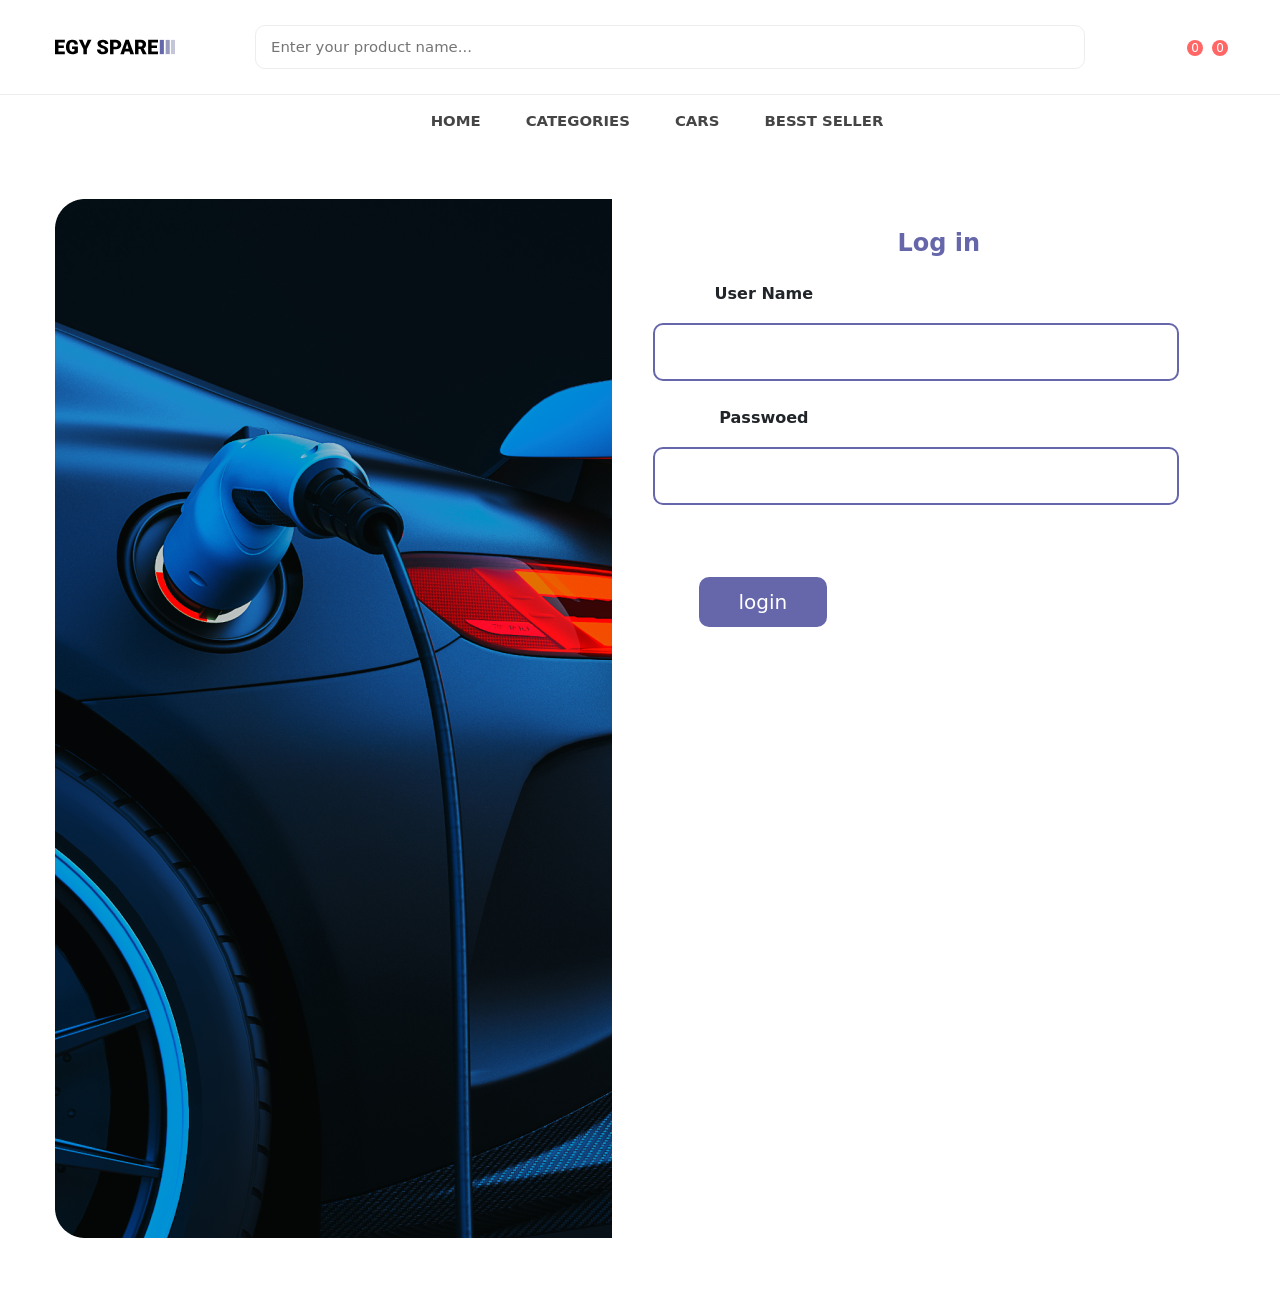
<file: official Project/login.html>
<!DOCTYPE html>
<html lang="en">
  <head>
    <meta charset="UTF-8" />
    <meta http-equiv="X-UA-Compatible" content="IE=edge" />
    <meta name="viewport" content="width=device-width, initial-scale=1.0" />
    <title>log in</title>
    <link
      href="https://cdn.jsdelivr.net/npm/bootstrap@5.2.2/dist/css/bootstrap.min.css"
      rel="stylesheet"
      integrity="sha384-Zenh87qX5JnK2Jl0vWa8Ck2rdkQ2Bzep5IDxbcnCeuOxjzrPF/et3URy9Bv1WTRi"
      crossorigin="anonymous"
    />
    <link rel="stylesheet" href="./styles/singup.css" />
    <link rel="stylesheet" href="./styles/nav.css" />
  </head>
  <body>
    <div class="overlay" data-overlay></div>
    <!-- header -->
    <header>
      <div class="header-main">
        <div class="container">
          <a href="#" class="header-logo">
            <img
              src="./images/logo.svg"
              alt="Anon's logo"
              width="120"
              height="36"
            />
          </a>

          <div class="header-search-container">
            <input
              type="search"
              name="search"
              class="search-field"
              placeholder="Enter your product name..."
            />

            <button class="search-btn">
              <ion-icon name="search-outline"></ion-icon>
            </button>
          </div>

          <div class="header-user-actions">
            <button class="action-btn">
              <ion-icon name="person-outline"></ion-icon>
            </button>

            <button class="action-btn">
              <ion-icon name="heart-outline"></ion-icon>
              <span class="count">0</span>
            </button>

            <button class="action-btn">
              <ion-icon name="bag-handle-outline"></ion-icon>
              <span class="count">0</span>
            </button>
          </div>
        </div>
      </div>

      <!-- nav bar  -->
      <nav class="desktop-navigation-menu">
        <div class="container">
          <ul class="desktop-menu-category-list">
            <li class="menu-category">
              <a href="#" class="menu-title">Home</a>
            </li>
            <li class="menu-category">
              <a href="#" class="menu-title">Categories</a>

              <div class="dropdown-panel">
                <ul class="dropdown-panel-list">
                  <li class="menu-title">
                    <a href="#">ExternalParts</a>
                  </li>
                  <li class="menu-title">
                    <a href="#">Filters</a>
                  </li>
                  <li class="menu-title">
                    <a href="#">Belts</a>
                  </li>
                </ul>

                <ul class="dropdown-panel-list">
                  <li class="menu-title">
                    <a href="#">Bearings</a>
                  </li>
                  <li class="menu-title">
                    <a href="#">ACandCoolingsystem</a>
                  </li>
                  <li class="menu-title">
                    <a href="#">SuspensionandBrakes</a>
                  </li>
                </ul>

                <ul class="dropdown-panel-list">
                  <li class="menu-title">
                    <a href="#">EngineParts</a>
                  </li>
                  <li class="menu-title">
                    <a href="#">BrakeDiscs</a>
                  </li>
                  <li class="menu-title">
                    <a href="#">ShockAbsorber</a>
                  </li>
                </ul>

                <ul class="dropdown-panel-list">
                  <li class="menu-title">
                    <a href="#">WiperBlade</a>
                  </li>
                  <li class="menu-title">
                    <a href="#">Other</a>
                  </li>
                </ul>
              </div>
            </li>

            <li class="menu-category">
              <a href="#" class="menu-title">Cars</a>

              <ul class="dropdown-list">
                <li class="dropdown-item">
                  <a href="#"> Kai</a>
                </li>

                <li class="dropdown-item">
                  <a href="#">Hyundai</a>
                </li>

                <li class="dropdown-item">
                  <a href="#">Toyota</a>
                </li>

                <li class="dropdown-item">
                  <a href="#">Lada</a>
                </li>

                <li class="dropdown-item">
                  <a href="#">Skoda</a>
                </li>

                <li class="dropdown-item">
                  <a href="#">Nissan</a>
                </li>

                <li class="dropdown-item">
                  <a href="#">Fiat</a>
                </li>

                <li class="dropdown-item">
                  <a href="#"> Opel</a>
                </li>

                <li class="dropdown-item">
                  <a href="#">BMW</a>
                </li>

                <li class="dropdown-item">
                  <a href="#">Other</a>
                </li>
              </ul>
            </li>

            <li class="menu-category">
              <a href="#" class="menu-title">Besst seller</a>
            </li>
          </ul>
        </div>
      </nav>

      <div class="mobile-bottom-navigation">
        <button class="action-btn" data-mobile-menu-open-btn>
          <ion-icon name="menu-outline"></ion-icon>
        </button>
        <button class="action-btn">
          <ion-icon name="bag-handle-outline"></ion-icon>
          <span class="count">0</span>
        </button>
        <button class="action-btn">
          <ion-icon name="home-outline"></ion-icon>
        </button>
        <button class="action-btn">
          <ion-icon name="heart-outline"></ion-icon>

          <span class="count">0</span>
        </button>

        <button class="action-btn" data-mobile-menu-open-btn>
          <ion-icon name="grid-outline"></ion-icon>
        </button>
      </div>

      <nav class="mobile-navigation-menu has-scrollbar" data-mobile-menu>
        <div class="menu-top">
          <h2 class="menu-title">Menu</h2>

          <button class="menu-close-btn" data-mobile-menu-close-btn>
            <ion-icon name="close-outline"></ion-icon>
          </button>
        </div>

        <ul class="mobile-menu-category-list">
          <li class="menu-category">
            <a href="#" class="menu-title">Home</a>
          </li>

          <li class="menu-category">
            <button class="accordion-menu" data-accordion-btn>
              <p class="menu-title">Men's</p>

              <div>
                <ion-icon name="add-outline" class="add-icon"></ion-icon>
                <ion-icon name="remove-outline" class="remove-icon"></ion-icon>
              </div>
            </button>

            <ul class="submenu-category-list" data-accordion>
              <li class="submenu-category">
                <a href="#" class="submenu-title">Shirt</a>
              </li>

              <li class="submenu-category">
                <a href="#" class="submenu-title">Shorts & Jeans</a>
              </li>

              <li class="submenu-category">
                <a href="#" class="submenu-title">Safety Shoes</a>
              </li>

              <li class="submenu-category">
                <a href="#" class="submenu-title">Wallet</a>
              </li>
            </ul>
          </li>

          <li class="menu-category">
            <button class="accordion-menu" data-accordion-btn>
              <p class="menu-title">Women's</p>

              <div>
                <ion-icon name="add-outline" class="add-icon"></ion-icon>
                <ion-icon name="remove-outline" class="remove-icon"></ion-icon>
              </div>
            </button>

            <ul class="submenu-category-list" data-accordion>
              <li class="submenu-category">
                <a href="#" class="submenu-title">Dress & Frock</a>
              </li>

              <li class="submenu-category">
                <a href="#" class="submenu-title">Earrings</a>
              </li>

              <li class="submenu-category">
                <a href="#" class="submenu-title">Necklace</a>
              </li>

              <li class="submenu-category">
                <a href="#" class="submenu-title">Makeup Kit</a>
              </li>
            </ul>
          </li>

          <li class="menu-category">
            <button class="accordion-menu" data-accordion-btn>
              <p class="menu-title">Jewelry</p>

              <div>
                <ion-icon name="add-outline" class="add-icon"></ion-icon>
                <ion-icon name="remove-outline" class="remove-icon"></ion-icon>
              </div>
            </button>

            <ul class="submenu-category-list" data-accordion>
              <li class="submenu-category">
                <a href="#" class="submenu-title">Earrings</a>
              </li>

              <li class="submenu-category">
                <a href="#" class="submenu-title">Couple Rings</a>
              </li>

              <li class="submenu-category">
                <a href="#" class="submenu-title">Necklace</a>
              </li>

              <li class="submenu-category">
                <a href="#" class="submenu-title">Bracelets</a>
              </li>
            </ul>
          </li>

          <li class="menu-category">
            <button class="accordion-menu" data-accordion-btn>
              <p class="menu-title">Perfume</p>

              <div>
                <ion-icon name="add-outline" class="add-icon"></ion-icon>
                <ion-icon name="remove-outline" class="remove-icon"></ion-icon>
              </div>
            </button>

            <ul class="submenu-category-list" data-accordion>
              <li class="submenu-category">
                <a href="#" class="submenu-title">Clothes Perfume</a>
              </li>

              <li class="submenu-category">
                <a href="#" class="submenu-title">Deodorant</a>
              </li>

              <li class="submenu-category">
                <a href="#" class="submenu-title">Flower Fragrance</a>
              </li>

              <li class="submenu-category">
                <a href="#" class="submenu-title">Air Freshener</a>
              </li>
            </ul>
          </li>

          <li class="menu-category">
            <a href="#" class="menu-title">Blog</a>
          </li>

          <li class="menu-category">
            <a href="#" class="menu-title">Hot Offers</a>
          </li>
        </ul>

        <div class="menu-bottom">
          <ul class="menu-category-list">
            <li class="menu-category">
              <button class="accordion-menu" data-accordion-btn>
                <p class="menu-title">Language</p>

                <ion-icon
                  name="caret-back-outline"
                  class="caret-back"
                ></ion-icon>
              </button>

              <ul class="submenu-category-list" data-accordion>
                <li class="submenu-category">
                  <a href="#" class="submenu-title">English</a>
                </li>

                <li class="submenu-category">
                  <a href="#" class="submenu-title">Espa&ntilde;ol</a>
                </li>

                <li class="submenu-category">
                  <a href="#" class="submenu-title">Fren&ccedil;h</a>
                </li>
              </ul>
            </li>

            <li class="menu-category">
              <button class="accordion-menu" data-accordion-btn>
                <p class="menu-title">Currency</p>
                <ion-icon
                  name="caret-back-outline"
                  class="caret-back"
                ></ion-icon>
              </button>

              <ul class="submenu-category-list" data-accordion>
                <li class="submenu-category">
                  <a href="#" class="submenu-title">USD &dollar;</a>
                </li>

                <li class="submenu-category">
                  <a href="#" class="submenu-title">EUR &euro;</a>
                </li>
              </ul>
            </li>
          </ul>

          <ul class="menu-social-container">
            <li>
              <a href="#" class="social-link">
                <ion-icon name="logo-facebook"></ion-icon>
              </a>
            </li>

            <li>
              <a href="#" class="social-link">
                <ion-icon name="logo-twitter"></ion-icon>
              </a>
            </li>

            <li>
              <a href="#" class="social-link">
                <ion-icon name="logo-instagram"></ion-icon>
              </a>
            </li>

            <li>
              <a href="#" class="social-link">
                <ion-icon name="logo-linkedin"></ion-icon>
              </a>
            </li>
          </ul>
        </div>
      </nav>
    </header>

    <section class="singupPage my-5">
      <div class="container">
        <div class="row">
          <div class="col-xl-6">
            <div class="aline">
              <img src="./images/Rectangle 59.png" />
            </div>
          </div>
          <div class="col-xl-6">
            <div class="aline">
              <h1 class="singupword">Log in</h1>
              <div>
                <p class="inputsword">User Name</p>
                <input class="inputs" type="text" />
              </div>
              <p class="inputsword">Passwoed</p>
              <input class="inputs" type="password" />
              <br />
              <button class="size_bnt_login Add_button">login</button>
            </div>
          </div>
        </div>
      </div>
    </section>
  </body>
</html>
</file>
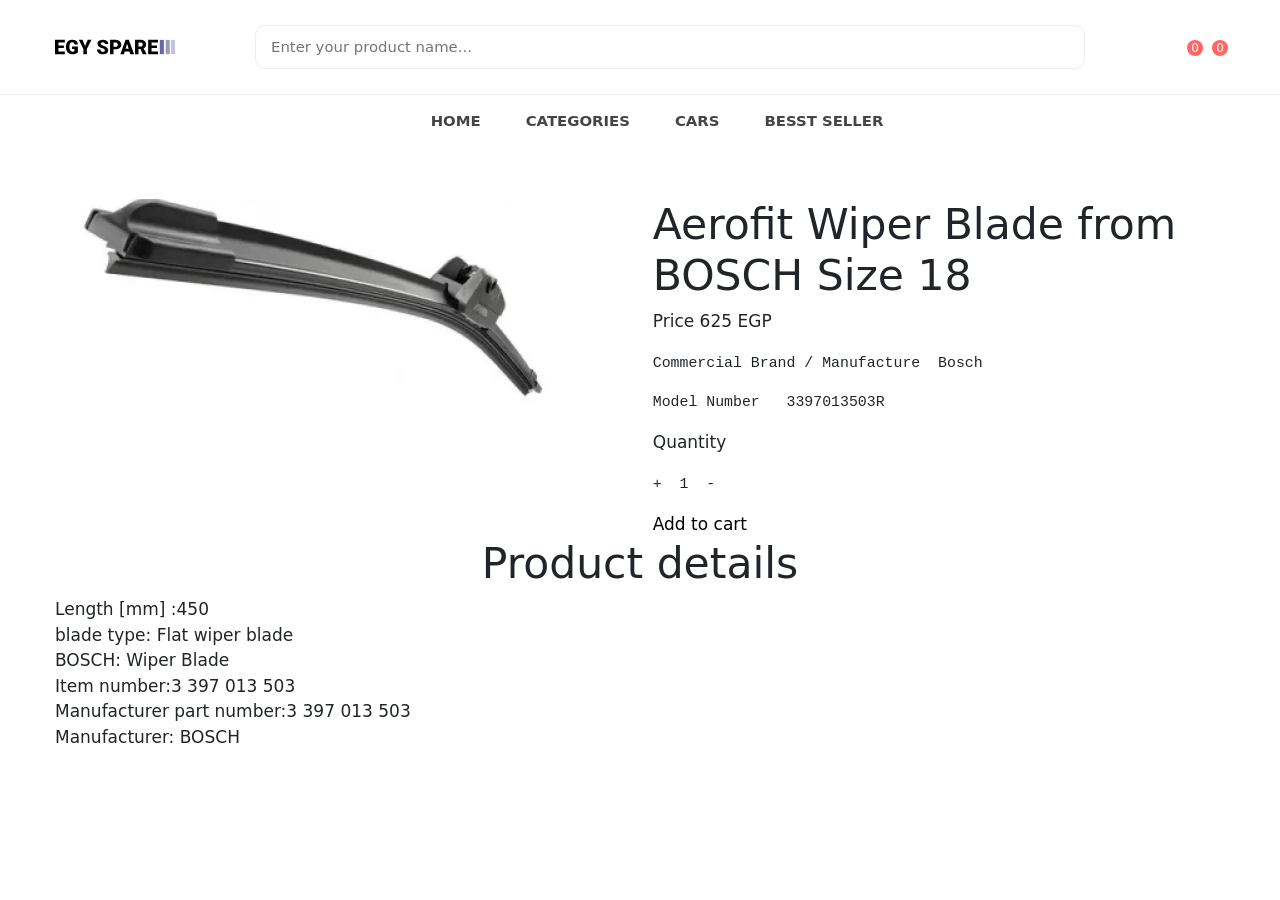
<file: official Project/product_details.html>
<!DOCTYPE html>
<html lang="en">
  <head>
    <meta charset="UTF-8" />
    <meta http-equiv="X-UA-Compatible" content="IE=edge" />
    <meta name="viewport" content="width=device-width, initial-scale=1.0" />
    <title>Product details</title>
    <link
      href="https://cdn.jsdelivr.net/npm/bootstrap@5.2.2/dist/css/bootstrap.min.css"
      rel="stylesheet"
      integrity="sha384-Zenh87qX5JnK2Jl0vWa8Ck2rdkQ2Bzep5IDxbcnCeuOxjzrPF/et3URy9Bv1WTRi"
      crossorigin="anonymous"
    />
    <link rel="stylesheet" href="styles/AddProduct.Css" />
    <link rel="stylesheet" href="./styles/nav.css" />
  </head>

  <body>
    <div class="overlay" data-overlay></div>
    <!-- header -->
    <header>
      <div class="header-main">
        <div class="container">
          <a href="#" class="header-logo">
            <img
              src="./images/logo.svg"
              alt="Anon's logo"
              width="120"
              height="36"
            />
          </a>

          <div class="header-search-container">
            <input
              type="search"
              name="search"
              class="search-field"
              placeholder="Enter your product name..."
            />

            <button class="search-btn">
              <ion-icon name="search-outline"></ion-icon>
            </button>
          </div>

          <div class="header-user-actions">
            <button class="action-btn">
              <ion-icon name="person-outline"></ion-icon>
            </button>

            <button class="action-btn">
              <ion-icon name="heart-outline"></ion-icon>
              <span class="count">0</span>
            </button>

            <button class="action-btn">
              <ion-icon name="bag-handle-outline"></ion-icon>
              <span class="count">0</span>
            </button>
          </div>
        </div>
      </div>

      <!-- nav bar  -->
      <nav class="desktop-navigation-menu">
        <div class="container">
          <ul class="desktop-menu-category-list">
            <li class="menu-category">
              <a href="./index.html" class="menu-title">Home</a>
            </li>
            <li class="menu-category">
              <a href="#" class="menu-title">Categories</a>

              <div class="dropdown-panel">
                <ul class="dropdown-panel-list">
                  <li class="menu-title">
                    <a href="#">ExternalParts</a>
                  </li>
                  <li class="menu-title">
                    <a href="#">Filters</a>
                  </li>
                  <li class="menu-title">
                    <a href="#">Belts</a>
                  </li>
                </ul>

                <ul class="dropdown-panel-list">
                  <li class="menu-title">
                    <a href="#">Bearings</a>
                  </li>
                  <li class="menu-title">
                    <a href="#">ACandCoolingsystem</a>
                  </li>
                  <li class="menu-title">
                    <a href="#">SuspensionandBrakes</a>
                  </li>
                </ul>

                <ul class="dropdown-panel-list">
                  <li class="menu-title">
                    <a href="#">EngineParts</a>
                  </li>
                  <li class="menu-title">
                    <a href="#">BrakeDiscs</a>
                  </li>
                  <li class="menu-title">
                    <a href="#">ShockAbsorber</a>
                  </li>
                </ul>

                <ul class="dropdown-panel-list">
                  <li class="menu-title">
                    <a href="#">WiperBlade</a>
                  </li>
                  <li class="menu-title">
                    <a href="#">Other</a>
                  </li>
                </ul>
              </div>
            </li>

            <li class="menu-category">
              <a href="#" class="menu-title">Cars</a>

              <ul class="dropdown-list">
                <li class="dropdown-item">
                  <a href="#"> Kai</a>
                </li>

                <li class="dropdown-item">
                  <a href="#">Hyundai</a>
                </li>

                <li class="dropdown-item">
                  <a href="#">Toyota</a>
                </li>

                <li class="dropdown-item">
                  <a href="#">Lada</a>
                </li>

                <li class="dropdown-item">
                  <a href="#">Skoda</a>
                </li>

                <li class="dropdown-item">
                  <a href="#">Nissan</a>
                </li>

                <li class="dropdown-item">
                  <a href="#">Fiat</a>
                </li>

                <li class="dropdown-item">
                  <a href="#"> Opel</a>
                </li>

                <li class="dropdown-item">
                  <a href="#">BMW</a>
                </li>

                <li class="dropdown-item">
                  <a href="#">Other</a>
                </li>
              </ul>
            </li>

            <li class="menu-category">
              <a href="#" class="menu-title">Besst seller</a>
            </li>
          </ul>
        </div>
      </nav>

      <div class="mobile-bottom-navigation">
        <button class="action-btn" data-mobile-menu-open-btn>
          <ion-icon name="menu-outline"></ion-icon>
        </button>
        <button class="action-btn">
          <ion-icon name="bag-handle-outline"></ion-icon>
          <span class="count">0</span>
        </button>
        <button class="action-btn">
          <ion-icon name="home-outline"></ion-icon>
        </button>
        <button class="action-btn">
          <ion-icon name="heart-outline"></ion-icon>

          <span class="count">0</span>
        </button>

        <button class="action-btn" data-mobile-menu-open-btn>
          <ion-icon name="grid-outline"></ion-icon>
        </button>
      </div>

      <nav class="mobile-navigation-menu has-scrollbar" data-mobile-menu>
        <div class="menu-top">
          <h2 class="menu-title">Menu</h2>

          <button class="menu-close-btn" data-mobile-menu-close-btn>
            <ion-icon name="close-outline"></ion-icon>
          </button>
        </div>

        <ul class="mobile-menu-category-list">
          <li class="menu-category">
            <a href="#" class="menu-title">Home</a>
          </li>

          <li class="menu-category">
            <button class="accordion-menu" data-accordion-btn>
              <p class="menu-title">Men's</p>

              <div>
                <ion-icon name="add-outline" class="add-icon"></ion-icon>
                <ion-icon name="remove-outline" class="remove-icon"></ion-icon>
              </div>
            </button>

            <ul class="submenu-category-list" data-accordion>
              <li class="submenu-category">
                <a href="#" class="submenu-title">Shirt</a>
              </li>

              <li class="submenu-category">
                <a href="#" class="submenu-title">Shorts & Jeans</a>
              </li>

              <li class="submenu-category">
                <a href="#" class="submenu-title">Safety Shoes</a>
              </li>

              <li class="submenu-category">
                <a href="#" class="submenu-title">Wallet</a>
              </li>
            </ul>
          </li>

          <li class="menu-category">
            <button class="accordion-menu" data-accordion-btn>
              <p class="menu-title">Women's</p>

              <div>
                <ion-icon name="add-outline" class="add-icon"></ion-icon>
                <ion-icon name="remove-outline" class="remove-icon"></ion-icon>
              </div>
            </button>

            <ul class="submenu-category-list" data-accordion>
              <li class="submenu-category">
                <a href="#" class="submenu-title">Dress & Frock</a>
              </li>

              <li class="submenu-category">
                <a href="#" class="submenu-title">Earrings</a>
              </li>

              <li class="submenu-category">
                <a href="#" class="submenu-title">Necklace</a>
              </li>

              <li class="submenu-category">
                <a href="#" class="submenu-title">Makeup Kit</a>
              </li>
            </ul>
          </li>

          <li class="menu-category">
            <button class="accordion-menu" data-accordion-btn>
              <p class="menu-title">Jewelry</p>

              <div>
                <ion-icon name="add-outline" class="add-icon"></ion-icon>
                <ion-icon name="remove-outline" class="remove-icon"></ion-icon>
              </div>
            </button>

            <ul class="submenu-category-list" data-accordion>
              <li class="submenu-category">
                <a href="#" class="submenu-title">Earrings</a>
              </li>

              <li class="submenu-category">
                <a href="#" class="submenu-title">Couple Rings</a>
              </li>

              <li class="submenu-category">
                <a href="#" class="submenu-title">Necklace</a>
              </li>

              <li class="submenu-category">
                <a href="#" class="submenu-title">Bracelets</a>
              </li>
            </ul>
          </li>

          <li class="menu-category">
            <button class="accordion-menu" data-accordion-btn>
              <p class="menu-title">Perfume</p>

              <div>
                <ion-icon name="add-outline" class="add-icon"></ion-icon>
                <ion-icon name="remove-outline" class="remove-icon"></ion-icon>
              </div>
            </button>

            <ul class="submenu-category-list" data-accordion>
              <li class="submenu-category">
                <a href="#" class="submenu-title">Clothes Perfume</a>
              </li>

              <li class="submenu-category">
                <a href="#" class="submenu-title">Deodorant</a>
              </li>

              <li class="submenu-category">
                <a href="#" class="submenu-title">Flower Fragrance</a>
              </li>

              <li class="submenu-category">
                <a href="#" class="submenu-title">Air Freshener</a>
              </li>
            </ul>
          </li>

          <li class="menu-category">
            <a href="#" class="menu-title">Blog</a>
          </li>

          <li class="menu-category">
            <a href="#" class="menu-title">Hot Offers</a>
          </li>
        </ul>

        <div class="menu-bottom">
          <ul class="menu-category-list">
            <li class="menu-category">
              <button class="accordion-menu" data-accordion-btn>
                <p class="menu-title">Language</p>

                <ion-icon
                  name="caret-back-outline"
                  class="caret-back"
                ></ion-icon>
              </button>

              <ul class="submenu-category-list" data-accordion>
                <li class="submenu-category">
                  <a href="#" class="submenu-title">English</a>
                </li>

                <li class="submenu-category">
                  <a href="#" class="submenu-title">Espa&ntilde;ol</a>
                </li>

                <li class="submenu-category">
                  <a href="#" class="submenu-title">Fren&ccedil;h</a>
                </li>
              </ul>
            </li>

            <li class="menu-category">
              <button class="accordion-menu" data-accordion-btn>
                <p class="menu-title">Currency</p>
                <ion-icon
                  name="caret-back-outline"
                  class="caret-back"
                ></ion-icon>
              </button>

              <ul class="submenu-category-list" data-accordion>
                <li class="submenu-category">
                  <a href="#" class="submenu-title">USD &dollar;</a>
                </li>

                <li class="submenu-category">
                  <a href="#" class="submenu-title">EUR &euro;</a>
                </li>
              </ul>
            </li>
          </ul>

          <ul class="menu-social-container">
            <li>
              <a href="#" class="social-link">
                <ion-icon name="logo-facebook"></ion-icon>
              </a>
            </li>

            <li>
              <a href="#" class="social-link">
                <ion-icon name="logo-twitter"></ion-icon>
              </a>
            </li>

            <li>
              <a href="#" class="social-link">
                <ion-icon name="logo-instagram"></ion-icon>
              </a>
            </li>

            <li>
              <a href="#" class="social-link">
                <ion-icon name="logo-linkedin"></ion-icon>
              </a>
            </li>
          </ul>
        </div>
      </nav>
    </header>

    <section class="product_details mt-5">
      <div class="container">
        <div class="row">
          <div class="col-xl-6 DivImg">
            <img class="ProdImg" src="./images/16633 1.png" />
          </div>
          <div class="col-xl-6 DivDet">
            <h1 class="ProdName">Aerofit Wiper Blade from BOSCH Size 18</h1>
            <p class="PriceProd spaces">Price 625 EGP</p>
            <pre
              class="PriceProd spaces"
            >Commercial Brand / Manufacture <span class="BschColor"> Bosch </span></pre>
            <pre class="PriceProd spaces">Model Number   3397013503R</pre>
            <div class="Quantity spaces">
              <p class="PriceProd">Quantity</p>
              <!-- <div class="btn-group add_sub"  >
                            <button type="button" class="btn botcol">-</button>
                            <label class="btn">1</label>
                            <button type="button" class="btn botcol">+</button>
                        </div> -->
              <pre
                class="add_sub"
              ><span class="BschColor">+</span>  1  <span class="BschColor">-</span> </pre>
            </div>
            <button class="spaces Add_button">Add to cart</button>
          </div>
          <h1 class="head_Productdetails text-center">Product details</h1>

          <ul class="details">
            <li>Length [mm] :450</li>
            <li>blade type: Flat wiper blade</li>
            <li>BOSCH: Wiper Blade</li>
            <li>Item number:3 397 013 503</li>
            <li>Manufacturer part number:3 397 013 503</li>
            <li>Manufacturer: BOSCH</li>
          </ul>
        </div>
      </div>
    </section>
  </body>
</html>
</file>
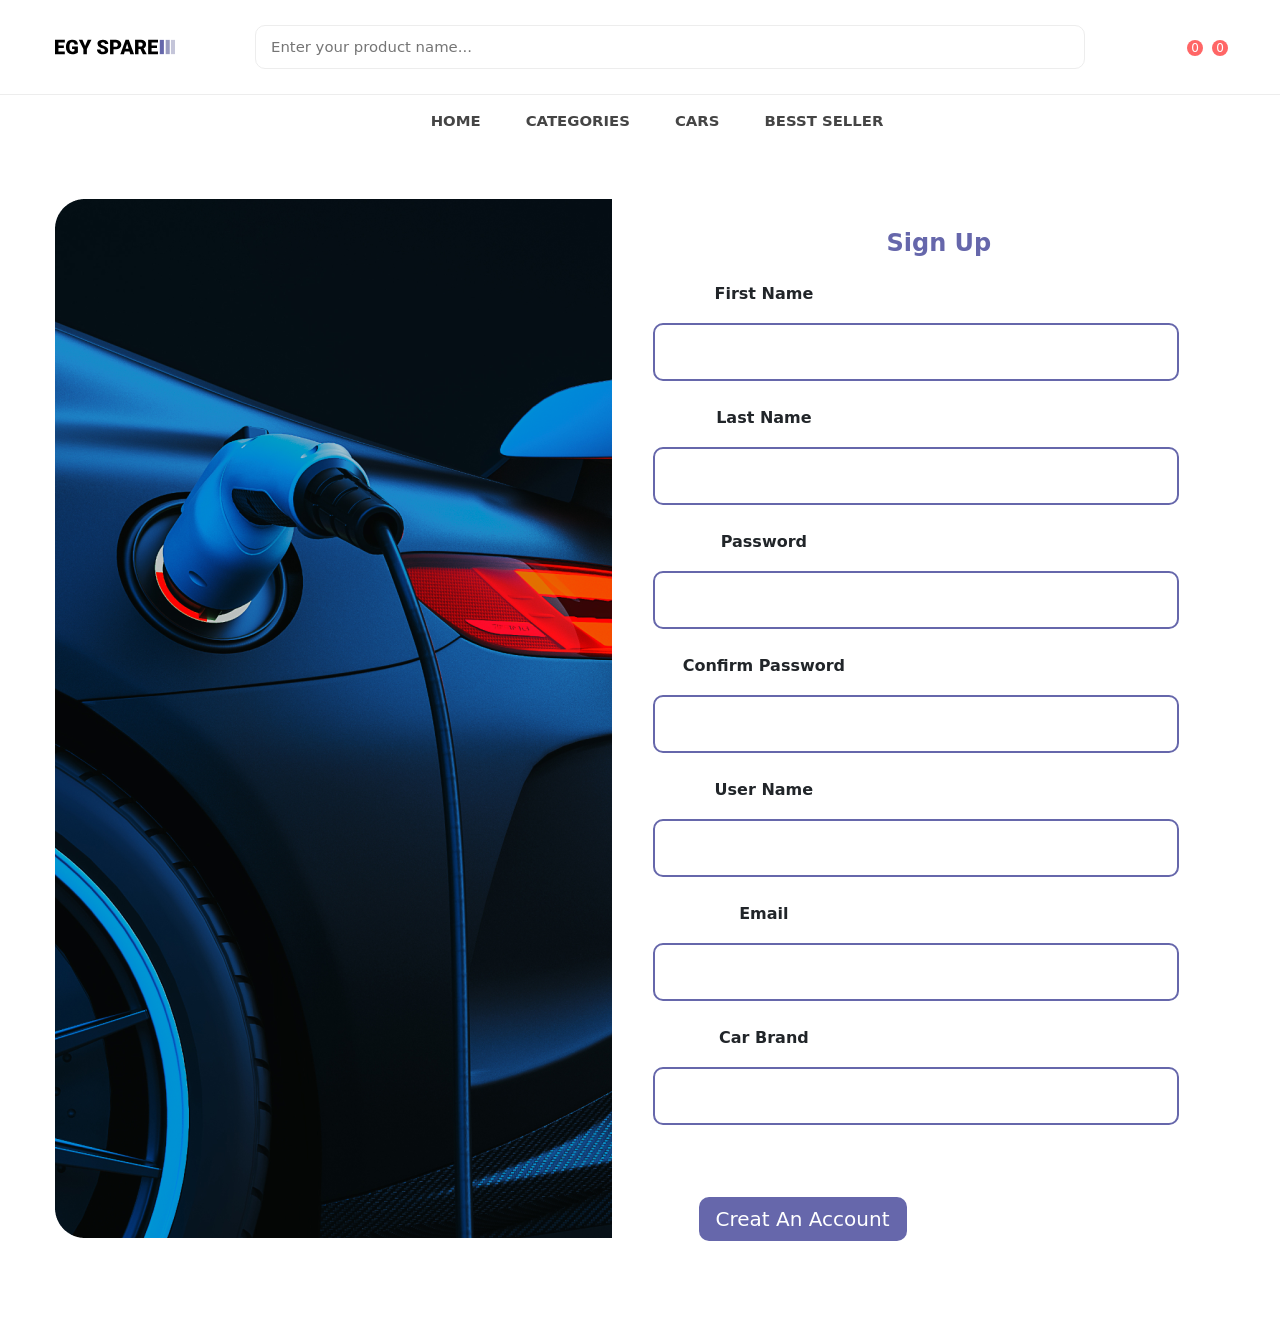
<file: official Project/singup.html>
<!DOCTYPE html>
<html lang="en">
  <head>
    <meta charset="UTF-8" />
    <meta http-equiv="X-UA-Compatible" content="IE=edge" />
    <meta name="viewport" content="width=device-width, initial-scale=1.0" />
    <title>SingUp</title>
    <link
      href="https://cdn.jsdelivr.net/npm/bootstrap@5.2.2/dist/css/bootstrap.min.css"
      rel="stylesheet"
      integrity="sha384-Zenh87qX5JnK2Jl0vWa8Ck2rdkQ2Bzep5IDxbcnCeuOxjzrPF/et3URy9Bv1WTRi"
      crossorigin="anonymous"
    />
    <link rel="stylesheet" href="./styles/singup.css" />
    <link rel="stylesheet" href="./styles/nav.css" />
  </head>
  <body>
    <div class="overlay" data-overlay></div>
    <!-- header -->
    <header>
      <div class="header-main">
        <div class="container">
          <a href="#" class="header-logo">
            <img
              src="./images/logo.svg"
              alt="Anon's logo"
              width="120"
              height="36"
            />
          </a>

          <div class="header-search-container">
            <input
              type="search"
              name="search"
              class="search-field"
              placeholder="Enter your product name..."
            />

            <button class="search-btn">
              <ion-icon name="search-outline"></ion-icon>
            </button>
          </div>

          <div class="header-user-actions">
            <button class="action-btn">
              <ion-icon name="person-outline"></ion-icon>
            </button>

            <button class="action-btn">
              <ion-icon name="heart-outline"></ion-icon>
              <span class="count">0</span>
            </button>

            <button class="action-btn">
              <ion-icon name="bag-handle-outline"></ion-icon>
              <span class="count">0</span>
            </button>
          </div>
        </div>
      </div>

      <!-- nav bar  -->
      <nav class="desktop-navigation-menu">
        <div class="container">
          <ul class="desktop-menu-category-list">
            <li class="menu-category">
              <a href="./index.html" class="menu-title">Home</a>
            </li>
            <li class="menu-category">
              <a href="#" class="menu-title">Categories</a>

              <div class="dropdown-panel">
                <ul class="dropdown-panel-list">
                  <li class="menu-title">
                    <a href="#">ExternalParts</a>
                  </li>
                  <li class="menu-title">
                    <a href="#">Filters</a>
                  </li>
                  <li class="menu-title">
                    <a href="#">Belts</a>
                  </li>
                </ul>

                <ul class="dropdown-panel-list">
                  <li class="menu-title">
                    <a href="#">Bearings</a>
                  </li>
                  <li class="menu-title">
                    <a href="#">ACandCoolingsystem</a>
                  </li>
                  <li class="menu-title">
                    <a href="#">SuspensionandBrakes</a>
                  </li>
                </ul>

                <ul class="dropdown-panel-list">
                  <li class="menu-title">
                    <a href="#">EngineParts</a>
                  </li>
                  <li class="menu-title">
                    <a href="#">BrakeDiscs</a>
                  </li>
                  <li class="menu-title">
                    <a href="#">ShockAbsorber</a>
                  </li>
                </ul>

                <ul class="dropdown-panel-list">
                  <li class="menu-title">
                    <a href="#">WiperBlade</a>
                  </li>
                  <li class="menu-title">
                    <a href="#">Other</a>
                  </li>
                </ul>
              </div>
            </li>

            <li class="menu-category">
              <a href="#" class="menu-title">Cars</a>

              <ul class="dropdown-list">
                <li class="dropdown-item">
                  <a href="#"> Kai</a>
                </li>

                <li class="dropdown-item">
                  <a href="#">Hyundai</a>
                </li>

                <li class="dropdown-item">
                  <a href="#">Toyota</a>
                </li>

                <li class="dropdown-item">
                  <a href="#">Lada</a>
                </li>

                <li class="dropdown-item">
                  <a href="#">Skoda</a>
                </li>

                <li class="dropdown-item">
                  <a href="#">Nissan</a>
                </li>

                <li class="dropdown-item">
                  <a href="#">Fiat</a>
                </li>

                <li class="dropdown-item">
                  <a href="#"> Opel</a>
                </li>

                <li class="dropdown-item">
                  <a href="#">BMW</a>
                </li>

                <li class="dropdown-item">
                  <a href="#">Other</a>
                </li>
              </ul>
            </li>

            <li class="menu-category">
              <a href="#" class="menu-title">Besst seller</a>
            </li>
          </ul>
        </div>
      </nav>

      <div class="mobile-bottom-navigation">
        <button class="action-btn" data-mobile-menu-open-btn>
          <ion-icon name="menu-outline"></ion-icon>
        </button>
        <button class="action-btn">
          <ion-icon name="bag-handle-outline"></ion-icon>
          <span class="count">0</span>
        </button>
        <button class="action-btn">
          <ion-icon name="home-outline"></ion-icon>
        </button>
        <button class="action-btn">
          <ion-icon name="heart-outline"></ion-icon>

          <span class="count">0</span>
        </button>

        <button class="action-btn" data-mobile-menu-open-btn>
          <ion-icon name="grid-outline"></ion-icon>
        </button>
      </div>

      <nav class="mobile-navigation-menu has-scrollbar" data-mobile-menu>
        <div class="menu-top">
          <h2 class="menu-title">Menu</h2>

          <button class="menu-close-btn" data-mobile-menu-close-btn>
            <ion-icon name="close-outline"></ion-icon>
          </button>
        </div>

        <ul class="mobile-menu-category-list">
          <li class="menu-category">
            <a href="#" class="menu-title">Home</a>
          </li>

          <li class="menu-category">
            <button class="accordion-menu" data-accordion-btn>
              <p class="menu-title">Men's</p>

              <div>
                <ion-icon name="add-outline" class="add-icon"></ion-icon>
                <ion-icon name="remove-outline" class="remove-icon"></ion-icon>
              </div>
            </button>

            <ul class="submenu-category-list" data-accordion>
              <li class="submenu-category">
                <a href="#" class="submenu-title">Shirt</a>
              </li>

              <li class="submenu-category">
                <a href="#" class="submenu-title">Shorts & Jeans</a>
              </li>

              <li class="submenu-category">
                <a href="#" class="submenu-title">Safety Shoes</a>
              </li>

              <li class="submenu-category">
                <a href="#" class="submenu-title">Wallet</a>
              </li>
            </ul>
          </li>

          <li class="menu-category">
            <button class="accordion-menu" data-accordion-btn>
              <p class="menu-title">Women's</p>

              <div>
                <ion-icon name="add-outline" class="add-icon"></ion-icon>
                <ion-icon name="remove-outline" class="remove-icon"></ion-icon>
              </div>
            </button>

            <ul class="submenu-category-list" data-accordion>
              <li class="submenu-category">
                <a href="#" class="submenu-title">Dress & Frock</a>
              </li>

              <li class="submenu-category">
                <a href="#" class="submenu-title">Earrings</a>
              </li>

              <li class="submenu-category">
                <a href="#" class="submenu-title">Necklace</a>
              </li>

              <li class="submenu-category">
                <a href="#" class="submenu-title">Makeup Kit</a>
              </li>
            </ul>
          </li>

          <li class="menu-category">
            <button class="accordion-menu" data-accordion-btn>
              <p class="menu-title">Jewelry</p>

              <div>
                <ion-icon name="add-outline" class="add-icon"></ion-icon>
                <ion-icon name="remove-outline" class="remove-icon"></ion-icon>
              </div>
            </button>

            <ul class="submenu-category-list" data-accordion>
              <li class="submenu-category">
                <a href="#" class="submenu-title">Earrings</a>
              </li>

              <li class="submenu-category">
                <a href="#" class="submenu-title">Couple Rings</a>
              </li>

              <li class="submenu-category">
                <a href="#" class="submenu-title">Necklace</a>
              </li>

              <li class="submenu-category">
                <a href="#" class="submenu-title">Bracelets</a>
              </li>
            </ul>
          </li>

          <li class="menu-category">
            <button class="accordion-menu" data-accordion-btn>
              <p class="menu-title">Perfume</p>

              <div>
                <ion-icon name="add-outline" class="add-icon"></ion-icon>
                <ion-icon name="remove-outline" class="remove-icon"></ion-icon>
              </div>
            </button>

            <ul class="submenu-category-list" data-accordion>
              <li class="submenu-category">
                <a href="#" class="submenu-title">Clothes Perfume</a>
              </li>

              <li class="submenu-category">
                <a href="#" class="submenu-title">Deodorant</a>
              </li>

              <li class="submenu-category">
                <a href="#" class="submenu-title">Flower Fragrance</a>
              </li>

              <li class="submenu-category">
                <a href="#" class="submenu-title">Air Freshener</a>
              </li>
            </ul>
          </li>

          <li class="menu-category">
            <a href="#" class="menu-title">Blog</a>
          </li>

          <li class="menu-category">
            <a href="#" class="menu-title">Hot Offers</a>
          </li>
        </ul>

        <div class="menu-bottom">
          <ul class="menu-category-list">
            <li class="menu-category">
              <button class="accordion-menu" data-accordion-btn>
                <p class="menu-title">Language</p>

                <ion-icon
                  name="caret-back-outline"
                  class="caret-back"
                ></ion-icon>
              </button>

              <ul class="submenu-category-list" data-accordion>
                <li class="submenu-category">
                  <a href="#" class="submenu-title">English</a>
                </li>

                <li class="submenu-category">
                  <a href="#" class="submenu-title">Espa&ntilde;ol</a>
                </li>

                <li class="submenu-category">
                  <a href="#" class="submenu-title">Fren&ccedil;h</a>
                </li>
              </ul>
            </li>

            <li class="menu-category">
              <button class="accordion-menu" data-accordion-btn>
                <p class="menu-title">Currency</p>
                <ion-icon
                  name="caret-back-outline"
                  class="caret-back"
                ></ion-icon>
              </button>

              <ul class="submenu-category-list" data-accordion>
                <li class="submenu-category">
                  <a href="#" class="submenu-title">USD &dollar;</a>
                </li>

                <li class="submenu-category">
                  <a href="#" class="submenu-title">EUR &euro;</a>
                </li>
              </ul>
            </li>
          </ul>

          <ul class="menu-social-container">
            <li>
              <a href="#" class="social-link">
                <ion-icon name="logo-facebook"></ion-icon>
              </a>
            </li>

            <li>
              <a href="#" class="social-link">
                <ion-icon name="logo-twitter"></ion-icon>
              </a>
            </li>

            <li>
              <a href="#" class="social-link">
                <ion-icon name="logo-instagram"></ion-icon>
              </a>
            </li>

            <li>
              <a href="#" class="social-link">
                <ion-icon name="logo-linkedin"></ion-icon>
              </a>
            </li>
          </ul>
        </div>
      </nav>
    </header>

    <section class="singupPage my-5">
      <div class="container">
        <div class="row">
          <div class="col-xl-6">
            <div class="aline">
              <img src="./images/Rectangle 59.png" />
            </div>
          </div>
          <div class="col-xl-6">
            <div class="aline">
              <h1 class="singupword">Sign Up</h1>
              <div>
                <p class="inputsword">First Name</p>
                <input class="inputs" type="text" />
              </div>
              <p class="inputsword">Last Name</p>
              <input class="inputs" type="text" />

              <p class="inputsword">Password</p>
              <input class="inputs" type="password" />

              <p class="inputsword">Confirm Password</p>
              <input class="inputs" type="password" />

              <p class="inputsword">User Name</p>
              <input class="inputs" type="password" />

              <p class="inputsword">Email</p>
              <input class="inputs" type="password" />

              <p class="inputsword">Car Brand</p>
              <input class="inputs" type="password" />
              <br />
              <button class="spaces Add_button">Creat An Account</button>
            </div>
          </div>
        </div>
      </div>
    </section>
  </body>
</html>
</file>
<file: official Project/styles/singup.css>
.singupword{
    color: #6667AB;
    text-align: center;
    font-weight: 700;
    font-size: 24px;
    padding-top: 30px;
}
.inputs{
    width: 526px;
    height: 58px;
    border: 2px solid #6667AB;
    border-radius: 10px;
}
.inputsword{
    font-weight: 700;
font-size: 16px;
margin-top: 25px;
padding-left: 20px;
padding-right: 370px;
}
.spaces{
    margin-top: 25px;
}
.Add_button{
    background-color: #6667AB;
    color: #FFFFFF;
    padding: 7px 17px;
    border-radius: 10px;
    border-color: #6667AB;
    font-weight: 400;
    font-size: 20px;
    margin: 8%;
}
.aline{
    text-align: center;
}
.size_bnt_login{
padding: 10px 40px;
}
</file>
<file: official Project/styles/nav.css>
:root {



  --spanish-gray: hsl(0, 0%, 60%);
  --sonic-silver: hsl(0, 0%, 47%);
  --eerie-black: hsla(231, 12%, 22%, 1);
  --salmon-pink: hsla(239, 29%, 54%, 1);
  --sandy-brown: hsl(29, 90%, 65%);
  --bittersweet: hsl(0, 100%, 70%);
  --ocean-green: hsl(152, 51%, 52%);
  --davys-gray: hsl(0, 0%, 33%);
  --cultured: hsl(0, 0%, 93%);
  --white: hsl(0, 100%, 100%);
  --onyx: hsl(0, 0%, 27%);

  /**
   * typography
   */

  --fs-1: 1.563rem;
  --fs-2: 1.375rem;
  --fs-3: 1.25rem;
  --fs-4: 1.125rem;
  --fs-5: 1rem;
  --fs-6: 0.938rem;
  --fs-7: 0.875rem;
  --fs-8: 0.813rem;
  --fs-9: 0.75rem;
  --fs-10: 0.688rem;
  --fs-11: 0.625rem;

  --weight-300: 300;
  --weight-400: 400;
  --weight-500: 500;
  --weight-600: 600;
  --weight-700: 700;

  /**
   * border-radius
   */

  --border-radius-md: 10px;
  --border-radius-sm: 5px;

  /**
   * transition 
   */

  --transition-timing: 0.2s ease;

}





/*-----------------------------------*\
  #RESET
\*-----------------------------------*/

*,
*::before,
*::after {
  margin: 0;
  padding: 0;
  -webkit-box-sizing: border-box;
  box-sizing: border-box;
}

a {
  text-decoration: none;
}

li {
  list-style: none;
}

button {
  background: none;
  font: inherit;
  border: none;
  cursor: pointer;
}

img,
ion-icon,
button,
a {
  display: block;
}

span {
  display: inline-block;
}

html {
  font-family: "Poppins", sans-serif;
  -ms-scroll-chaining: none;
  overscroll-behavior: contain;
}

input {
  display: block;
  width: 100%;
  font: inherit;
}

input::-webkit-input-placeholder {
  font: inherit;
}

input::-moz-placeholder {
  font: inherit;
}

input:-ms-input-placeholder {
  font: inherit;
}

input::-ms-input-placeholder {
  font: inherit;
}

input::placeholder {
  font: inherit;
}

body {
  background: var(--white);
}

/**
 * scrollbar style
 */

body::-webkit-scrollbar {
  width: 15px;
}

body::-webkit-scrollbar-track {
  background: var(--white);
  border-left: 1px solid var(--cultured);
}

body::-webkit-scrollbar-thumb {
  background: hsl(0, 0%, 80%);
  border: 3px solid var(--white);
  -webkit-border-radius: 10px;
  border-radius: 10px;
}

body::-webkit-scrollbar-thumb:hover {
  background: hsl(0, 0%, 70%);
}





/*-----------------------------------*\
  #REUSED STYLE
\*-----------------------------------*/

.container {
  padding: 0 15px;
}

.has-scrollbar {
  padding-bottom: 5px;
}

.has-scrollbar::-webkit-scrollbar {
  width: 12px;
  /* for vertical scroll */
  height: 12px;
  /* for horizontal scroll */
}

.has-scrollbar::-webkit-scrollbar-thumb {
  background: transparent;
  border: 3px solid var(--white);
  -webkit-border-radius: 20px;
  border-radius: 20px;
}

.has-scrollbar:hover::-webkit-scrollbar-thumb {
  background: hsl(0, 0%, 90%);
}

.has-scrollbar::-webkit-scrollbar-thumb:hover {
  background: hsl(0, 0%, 80%);
}

.title {
  color: var(--eerie-black);
  font-size: var(--fs-5);
  font-weight: var(--weight-600);
  letter-spacing: 0.4px;
  text-transform: capitalize;
  padding-bottom: 10px;
  border-bottom: 1px solid var(--cultured);
  margin-bottom: 30px;
}





/*-----------------------------------*\
  #MAIN
\*-----------------------------------*/

/**
 * overlay 
 */

.overlay {
  position: fixed;
  top: 0;
  left: 0;
  width: 100%;
  height: 100vh;
  background: hsla(0, 0%, 0%, 0.5);
  opacity: 0;
  pointer-events: none;
  z-index: 15;
  -webkit-transition: 0.5s ease;
  -o-transition: 0.5s ease;
  transition: 0.5s ease;
}

.overlay.active {
  opacity: 1;
  pointer-events: all;
}



/**
 * MODAL 
 */

.modal {
  position: fixed;
  top: 0;
  left: 0;
  width: 100%;
  height: 100vh;
  background: hsla(0, 0%, 0%, 0.5);
  display: -webkit-box;
  display: -webkit-flex;
  display: -ms-flexbox;
  display: flex;
  -webkit-box-pack: center;
  -webkit-justify-content: center;
  -ms-flex-pack: center;
  justify-content: center;
  -webkit-box-align: center;
  -webkit-align-items: center;
  -ms-flex-align: center;
  align-items: center;
  opacity: 0;
  visibility: hidden;
  pointer-events: none;
  z-index: 10;
  -webkit-animation: popup 1s ease-in-out 5s forwards;
  animation: popup 1s ease-in-out 5s forwards;
}

@-webkit-keyframes popup {

  0% {
    opacity: 0;
    visibility: hidden;
    pointer-events: none;
  }

  100% {
    opacity: 1;
    visibility: visible;
    pointer-events: all;
  }

}

@keyframes popup {

  0% {
    opacity: 0;
    visibility: hidden;
    pointer-events: none;
  }

  100% {
    opacity: 1;
    visibility: visible;
    pointer-events: all;
  }

}

.modal.closed {
  display: none;
}

.modal-close-overlay {
  position: absolute;
  top: 0;
  left: 0;
  width: 100%;
  height: 100%;
  z-index: 1;
}

.newsletter-img {
  display: none;
}

.modal-content {
  position: relative;
  max-width: 350px;
  margin: 20px;
  background: var(--white);
  -webkit-border-radius: var(--border-radius-md);
  border-radius: var(--border-radius-md);
  overflow: hidden;
  z-index: 2;
  -webkit-animation: scaleUp 0.5s ease-in-out 5s forwards;
  animation: scaleUp 0.5s ease-in-out 5s forwards;
}

@-webkit-keyframes scaleUp {

  0% {
    -webkit-transform: scale(0.9);
    transform: scale(0.9);
  }

  100% {
    -webkit-transform: scale(1);
    transform: scale(1);
  }

}

@keyframes scaleUp {

  0% {
    -webkit-transform: scale(0.9);
    transform: scale(0.9);
  }

  100% {
    -webkit-transform: scale(1);
    transform: scale(1);
  }

}

.modal-close-btn {
  position: absolute;
  top: 15px;
  right: 15px;
  background: var(--salmon-pink);
  color: var(--white);
  font-size: 16px;
  padding: 5px;
  -webkit-border-radius: var(--border-radius-sm);
  border-radius: var(--border-radius-sm);
}

.modal-close-btn:hover {
  opacity: 0.9;
}

.modal-close-btn ion-icon {
  --ionicon-stroke-width: 70px;
}

.newsletter {
  padding: 50px 30px;
  text-align: center;
}

.newsletter-header {
  margin-bottom: 20px;
}

.newsletter-title {
  color: var(--onyx);
  font-size: var(--fs-2);
  font-weight: var(--weight-600);
  margin-bottom: 10px;
}

.newsletter-desc {
  color: var(--sonic-silver);
  font-size: var(--fs-7);
  line-height: 1.6;
}

.email-field {
  font-size: var(--fs-7);
  padding: 8px 16px;
  -webkit-border-radius: var(--border-radius-sm);
  border-radius: var(--border-radius-sm);
  border: 1px solid var(--cultured);
  margin-bottom: 16px;
}

.btn-newsletter {
  background: var(--eerie-black);
  color: var(--white);
  font-size: var(--fs-7);
  font-weight: var(--weight-600);
  text-transform: uppercase;
  padding: 10px 15px;
  -webkit-border-radius: var(--border-radius-sm);
  border-radius: var(--border-radius-sm);
  margin: auto;
  -webkit-transition: var(--transition-timing);
  -o-transition: var(--transition-timing);
  transition: var(--transition-timing);
}

.btn-newsletter:hover {
  background: var(--salmon-pink);
}





/**
 * NOTIFICATION TOAST 
 */

.notification-toast {
  position: fixed;
  bottom: 80px;
  left: 20px;
  right: 20px;
  background: var(--white);
  max-width: 300px;
  display: -webkit-box;
  display: -webkit-flex;
  display: -ms-flexbox;
  display: flex;
  -webkit-box-align: start;
  -webkit-align-items: flex-start;
  -ms-flex-align: start;
  align-items: flex-start;
  gap: 15px;
  padding: 15px;
  -webkit-border-radius: var(--border-radius-md);
  border-radius: var(--border-radius-md);
  -webkit-box-shadow: 0 5px 20px hsla(0, 0%, 0%, 0.15);
  box-shadow: 0 5px 20px hsla(0, 0%, 0%, 0.15);
  -webkit-transform: translateX(-webkit-calc(-100% - 40px));
  -ms-transform: translateX(calc(-100% - 40px));
  transform: translateX(calc(-100% - 40px));
  -webkit-transition: 0.5s ease-in-out;
  -o-transition: 0.5s ease-in-out;
  transition: 0.5s ease-in-out;
  z-index: 5;
  -webkit-animation: slideInOut 10s ease-in-out infinite;
  animation: slideInOut 10s ease-in-out infinite;
}

@-webkit-keyframes slideInOut {

  0%,
  45%,
  100% {
    -webkit-transform: translateX(-webkit-calc(-100% - 40px));
    transform: translateX(calc(-100% - 40px));
    opacity: 0;
    visibility: hidden;
  }

  50%,
  95% {
    -webkit-transform: translateX(0);
    transform: translateX(0);
    opacity: 1;
    visibility: visible;
  }

}

@keyframes slideInOut {

  0%,
  45%,
  100% {
    -webkit-transform: translateX(-webkit-calc(-100% - 40px));
    transform: translateX(calc(-100% - 40px));
    opacity: 0;
    visibility: hidden;
  }

  50%,
  95% {
    -webkit-transform: translateX(0);
    transform: translateX(0);
    opacity: 1;
    visibility: visible;
  }

}

.notification-toast.closed {
  display: none;
}

.toast-close-btn {
  position: absolute;
  top: 10px;
  right: 10px;
  color: var(--sonic-silver);
}

.toast-close-btn ion-icon {
  --ionicon-stroke-width: 50px;
}

.toast-banner {
  width: 70px;
  height: 70px;
  border: 1px solid var(--cultured);
  -webkit-border-radius: var(--border-radius-sm);
  border-radius: var(--border-radius-sm);
}

.toast-banner img {
  width: 100%;
  height: 100%;
  -o-object-fit: contain;
  object-fit: contain;
  -o-object-position: center;
  object-position: center;
}

.toast-detail {
  width: -webkit-calc(100% - 85px);
  width: calc(100% - 85px);
  padding-right: 10px;
}

.toast-message {
  font-size: var(--fs-10);
  color: var(--sonic-silver);
  margin-bottom: 8px;
}

.toast-title {
  font-size: var(--fs-7);
  font-weight: var(--weight-500);
  color: var(--onyx);
}

.toast-meta {
  font-size: var(--fs-10);
  color: var(--sonic-silver);
}





/*-----------------------------------*\
  #HEADER
\*-----------------------------------*/

.header-top,
.header-user-actions,
.desktop-navigation-menu {
  display: none;
}

.header-main {
  padding: 20px 0;
  border-bottom: 1px solid var(--cultured);
}

.header-logo {
  margin-bottom: 20px;
}

.header-logo img {
  margin: auto;
}

.header-search-container {
  position: relative;
}

.header-search-container .search-field {
  font-size: var(--fs-7);
  color: var(--onyx);
  padding: 10px 15px;
  padding-right: 50px;
  border: 1px solid var(--cultured);
  -webkit-border-radius: var(--border-radius-md);
  border-radius: var(--border-radius-md);
}

.search-field::-webkit-search-cancel-button {
  display: none;
}

.search-btn {
  background: var(--white);
  position: absolute;
  top: 50%;
  right: 2px;
  -webkit-transform: translateY(-50%);
  -ms-transform: translateY(-50%);
  transform: translateY(-50%);
  color: var(--onyx);
  font-size: 18px;
  padding: 8px 15px;
  -webkit-border-radius: var(--border-radius-md);
  border-radius: var(--border-radius-md);
  -webkit-transition: color var(--transition-timing);
  -o-transition: color var(--transition-timing);
  transition: color var(--transition-timing);
}

.search-btn:hover {
  color: var(--salmon-pink);
}

.mobile-bottom-navigation {
  background: var(--white);
  position: fixed;
  bottom: 0;
  left: 50%;
  -webkit-transform: translateX(-50%);
  -ms-transform: translateX(-50%);
  transform: translateX(-50%);
  width: 100%;
  max-width: 500px;
  margin: auto;
  display: -webkit-box;
  display: -webkit-flex;
  display: -ms-flexbox;
  display: flex;
  -webkit-justify-content: space-around;
  -ms-flex-pack: distribute;
  justify-content: space-around;
  -webkit-box-align: center;
  -webkit-align-items: center;
  -ms-flex-align: center;
  align-items: center;
  padding: 5px 0;
  -webkit-box-shadow: 0 0 10px hsla(0, 0%, 0%, 0.25);
  box-shadow: 0 0 10px hsla(0, 0%, 0%, 0.25);
  z-index: 5;
}

.mobile-bottom-navigation .action-btn {
  position: relative;
  font-size: 26px;
  color: var(--eerie-black);
  padding: 10px;
}

.mobile-bottom-navigation .count {
  background: var(--bittersweet);
  color: var(--white);
  position: absolute;
  top: 0;
  right: 0;
  font-size: 12px;
  font-weight: var(--weight-500);
  line-height: 1;
  padding: 2px 4px;
  -webkit-border-radius: 20px;
  border-radius: 20px;
}

.mobile-navigation-menu {
  background: var(--white);
  position: fixed;
  top: 0;
  left: -100%;
  width: 100%;
  max-width: 320px;
  height: 100vh;
  padding: 20px;
  -webkit-box-shadow: 0 0 10px hsla(0, 0%, 0%, 0.1);
  box-shadow: 0 0 10px hsla(0, 0%, 0%, 0.1);
  overflow-y: scroll;
  -ms-scroll-chaining: none;
  overscroll-behavior: contain;
  visibility: hidden;
  -webkit-transition: 0.5s ease;
  -o-transition: 0.5s ease;
  transition: 0.5s ease;
  z-index: 20;
}

.mobile-navigation-menu.active {
  left: 0;
  visibility: visible;
}

.menu-top {
  padding-bottom: 15px;
  margin-bottom: 10px;
  display: -webkit-box;
  display: -webkit-flex;
  display: -ms-flexbox;
  display: flex;
  -webkit-box-pack: justify;
  -webkit-justify-content: space-between;
  -ms-flex-pack: justify;
  justify-content: space-between;
  -webkit-box-align: center;
  -webkit-align-items: center;
  -ms-flex-align: center;
  align-items: center;
  border-bottom: 2px solid var(--cultured);
}

.menu-top .menu-title {
  color: var(--salmon-pink);
  font-size: var(--fs-4);
  font-weight: var(--weight-600);
}

.menu-close-btn {
  color: var(--eerie-black);
  font-size: 22px;
}

.menu-close-btn ion-icon {
  --ionicon-stroke-width: 50px;
}

.mobile-menu-category-list {
  margin-bottom: 30px;
}

.menu-category .accordion-menu {
  width: 100%;
  display: -webkit-box;
  display: -webkit-flex;
  display: -ms-flexbox;
  display: flex;
  -webkit-box-pack: justify;
  -webkit-justify-content: space-between;
  -ms-flex-pack: justify;
  justify-content: space-between;
  -webkit-box-align: center;
  -webkit-align-items: center;
  -ms-flex-align: center;
  align-items: center;
}

.mobile-menu-category-list .menu-category {
  border-bottom: 1px solid var(--cultured);
}

.mobile-menu-category-list .menu-title {
  color: var(--onyx);
  font-size: var(--fs-6);
  font-weight: var(--weight-500);
  padding: 12px 0;
}

.accordion-menu>div {
  font-size: 14px;
}

.accordion-menu ion-icon {
  color: var(--onyx);
  --ionicon-stroke-width: 90px;
}

.accordion-menu.active .add-icon,
.accordion-menu .remove-icon {
  display: none;
}

.accordion-menu .add-icon,
.accordion-menu.active .remove-icon {
  display: block;
}

.menu-category .submenu-category-list {
  margin-left: 10px;
}

.submenu-title {
  padding: 6px 0;
  font-size: var(--fs-6);
  color: var(--sonic-silver);
  font-weight: var(--weight-300);
}

.submenu-title:hover {
  color: var(--davys-gray);
}

.submenu-category-list {
  max-height: 0;
  overflow: hidden;
  visibility: hidden;
  -webkit-transition: 0.5s ease-in-out;
  -o-transition: 0.5s ease-in-out;
  transition: 0.5s ease-in-out;
}

.submenu-category-list.active {
  max-height: 148px;
  visibility: visible;
}

.menu-bottom .menu-category-list {
  margin-bottom: 20px;
}

.menu-bottom .menu-category {
  border-bottom: none;
}

.menu-bottom .menu-title {
  font-size: var(--fs-6);
  font-weight: var(--weight-500);
  color: var(--eerie-black);
  padding: 12px 0;
}

.accordion-menu.active .caret-back {
  -webkit-transform: rotate(-0.25turn);
  -ms-transform: rotate(-0.25turn);
  transform: rotate(-0.25turn);
}

.menu-bottom .submenu-category-list {
  border: 1px solid var(--cultured);
  -webkit-border-radius: var(--border-radius-md);
  border-radius: var(--border-radius-md);
  padding: 0 15px;
  margin-left: 0;
  -webkit-box-shadow: 0 0 10px hsla(0, 0%, 0%, 0.05);
  box-shadow: 0 0 10px hsla(0, 0%, 0%, 0.05);
}

.menu-bottom .submenu-category:not(:last-child) {
  border-bottom: 1px solid var(--cultured);
}

.menu-social-container {
  display: -webkit-box;
  display: -webkit-flex;
  display: -ms-flexbox;
  display: flex;
  -webkit-box-pack: center;
  -webkit-justify-content: center;
  -ms-flex-pack: center;
  justify-content: center;
  -webkit-box-align: center;
  -webkit-align-items: center;
  -ms-flex-align: center;
  align-items: center;
  gap: 10px;
}

.menu-social-container .social-link {
  background: var(--cultured);
  color: var(--eerie-black);
  font-size: 20px;
  padding: 10px;
  -webkit-border-radius: var(--border-radius-md);
  border-radius: var(--border-radius-md);
}





/*-----------------------------------*\
  #BANNER
\*-----------------------------------*/

.banner {
  margin: 30px 0;
}

.slider-container {
  display: -webkit-box;
  display: -webkit-flex;
  display: -ms-flexbox;
  display: flex;
  -webkit-box-align: center;
  -webkit-align-items: center;
  -ms-flex-align: center;
  align-items: center;
  gap: 10px;
  -webkit-border-radius: var(--border-radius-md);
  border-radius: var(--border-radius-md);
  overflow: auto hidden;
  -webkit-scroll-snap-type: inline mandatory;
  -ms-scroll-snap-type: inline mandatory;
  scroll-snap-type: inline mandatory;
  overscroll-behavior-inline: contain;
}

.slider-item {
  position: relative;
  min-width: 100%;
  max-height: 450px;
  aspect-ratio: 1 / 1;
  -webkit-border-radius: var(--border-radius-md);
  border-radius: var(--border-radius-md);
  overflow: hidden;
  scroll-snap-align: start;
}

.slider-item .banner-img {
  width: 100%;
  height: 100%;
  -o-object-fit: cover;
  object-fit: cover;
  -o-object-position: right;
  object-position: right;
}

.banner-content {
  background-color: blue;
  background: hsla(0, 0%, 100%, 0.8);
  position: absolute;
  bottom: 25px;
  left: 25px;
  right: 25px;
  padding: 20px 25px;
  -webkit-border-radius: var(--border-radius-md);
  border-radius: var(--border-radius-md);
}

.banner-subtitle {
  color: var(--salmon-pink);
  font-size: var(--fs-7);
  font-weight: var(--weight-500);
  text-transform: capitalize;
  letter-spacing: 2px;
  margin-bottom: 10px;
}

.banner-title {
  color: var(--eerie-black);
  font-size: var(--fs-1);
  text-transform: uppercase;
  line-height: 1;
  margin-bottom: 10px;
}

.banner-text {
  display: none;
}

.banner-btn {
  background: var(--salmon-pink);
  color: var(--white);
  width: -webkit-max-content;
  width: -moz-max-content;
  width: max-content;
  font-size: var(--fs-11);
  font-weight: var(--weight-600);
  text-transform: uppercase;
  padding: 4px 10px;
  -webkit-border-radius: var(--border-radius-sm);
  border-radius: var(--border-radius-sm);
  -webkit-transition: var(--transition-timing);
  -o-transition: var(--transition-timing);
  transition: var(--transition-timing);
}

.banner-btn:hover {
  background: var(--eerie-black);
}





/*-----------------------------------*\
  #CATEGORY
\*-----------------------------------*/

.category {
  margin-bottom: 30px;
}

.category-item-container {
  display: -webkit-box;
  display: -webkit-flex;
  display: -ms-flexbox;
  display: flex;
  -webkit-box-align: center;
  -webkit-align-items: center;
  -ms-flex-align: center;
  align-items: center;
  gap: 10px;
  overflow: auto hidden;
  -webkit-scroll-snap-type: inline mandatory;
  -ms-scroll-snap-type: inline mandatory;
  scroll-snap-type: inline mandatory;
  overscroll-behavior-inline: contain;
}

.category-item {
  min-width: 100%;
  display: -webkit-box;
  display: -webkit-flex;
  display: -ms-flexbox;
  display: flex;
  -webkit-box-align: center;
  -webkit-align-items: center;
  -ms-flex-align: center;
  align-items: center;
  gap: 10px;
  padding: 15px;
  border: 1px solid var(--cultured);
  -webkit-border-radius: var(--border-radius-md);
  border-radius: var(--border-radius-md);
  scroll-snap-align: start;
}

.category-img-box {
  background: var(--cultured);
  border: 1px solid hsl(0, 0%, 80%);
  padding: 10px;
  -webkit-border-radius: var(--border-radius-sm);
  border-radius: var(--border-radius-sm);
}

.category-content-box {
  width: 100%;
}

.category-content-flex {
  display: -webkit-box;
  display: -webkit-flex;
  display: -ms-flexbox;
  display: flex;
  -webkit-box-pack: justify;
  -webkit-justify-content: space-between;
  -ms-flex-pack: justify;
  justify-content: space-between;
  -webkit-box-align: center;
  -webkit-align-items: center;
  -ms-flex-align: center;
  align-items: center;
  margin-bottom: 10px;
}

.category-item-title {
  color: var(--eerie-black);
  font-size: var(--fs-9);
  font-weight: var(--weight-600);
  text-transform: uppercase;
}

.category-item-amount {
  color: var(--sonic-silver);
  font-size: var(--fs-11);
}

.category-btn {
  color: var(--salmon-pink);
  font-size: var(--fs-9);
  font-weight: var(--weight-500);
  text-transform: capitalize;
}





/*-----------------------------------*\
  #SIDEBAR
\*-----------------------------------*/

.sidebar {
  background: var(--white);
  position: fixed;
  top: 0;
  left: -100%;
  bottom: 0;
  width: 100%;
  max-width: 320px;
  padding: 30px;
  overflow-y: scroll;
  -ms-scroll-chaining: none;
  overscroll-behavior: contain;
  visibility: hidden;
  -webkit-transition: 0.5s ease;
  -o-transition: 0.5s ease;
  transition: 0.5s ease;
  z-index: 20;
}

.sidebar.active {
  left: 0;
  visibility: visible;
}

.sidebar-category {
  margin-bottom: 15px;
  padding-bottom: 15px;
  border-bottom: 1px solid var(--cultured);
}

.sidebar-top {
  display: -webkit-box;
  display: -webkit-flex;
  display: -ms-flexbox;
  display: flex;
  -webkit-box-pack: justify;
  -webkit-justify-content: space-between;
  -ms-flex-pack: justify;
  justify-content: space-between;
  -webkit-box-align: center;
  -webkit-align-items: center;
  -ms-flex-align: center;
  align-items: center;
  margin-bottom: 10px;
}

.sidebar-title {
  color: var(--onyx);
  font-size: var(--fs-5);
  text-transform: uppercase;
  letter-spacing: 0.8px;
  font-weight: var(--weight-600);
}

.sidebar-close-btn {
  color: var(--eerie-black);
  font-size: 22px;
  font-weight: var(--weight-600);
}

.sidebar-close-btn ion-icon {
  --ionicon-stroke-width: 50px;
}

.sidebar-accordion-menu {
  width: 100%;
  display: -webkit-box;
  display: -webkit-flex;
  display: -ms-flexbox;
  display: flex;
  -webkit-box-pack: justify;
  -webkit-justify-content: space-between;
  -ms-flex-pack: justify;
  justify-content: space-between;
  -webkit-box-align: center;
  -webkit-align-items: center;
  -ms-flex-align: center;
  align-items: center;
  padding: 7px 0;
}

.sidebar .menu-title-flex {
  display: -webkit-box;
  display: -webkit-flex;
  display: -ms-flexbox;
  display: flex;
  -webkit-box-align: center;
  -webkit-align-items: center;
  -ms-flex-align: center;
  align-items: center;
  gap: 10px;
}

.sidebar .menu-title {
  font-size: var(--fs-5);
  color: var(--sonic-silver);
  font-weight: var(--weight-500);
}

.sidebar-accordion-menu ion-icon {
  color: var(--sonic-silver);
  font-size: 14px;
  --ionicon-stroke-width: 70px;
}

.sidebar-submenu-category-list {
  border-top: 1px solid var(--cultured);
  max-height: 0;
  overflow: hidden;
  visibility: hidden;
  -webkit-transition: 0.5s ease-in-out;
  -o-transition: 0.5s ease-in-out;
  transition: 0.5s ease-in-out;
}

.sidebar-submenu-category-list.active {
  padding: 13px 0 8px;
  max-height: 122px;
  visibility: visible;
}

.sidebar-submenu-title {
  display: -webkit-box;
  display: -webkit-flex;
  display: -ms-flexbox;
  display: flex;
  -webkit-box-pack: justify;
  -webkit-justify-content: space-between;
  -ms-flex-pack: justify;
  justify-content: space-between;
  -webkit-box-align: center;
  -webkit-align-items: center;
  -ms-flex-align: center;
  align-items: center;
  color: var(--sonic-silver);
  font-size: var(--fs-7);
  padding: 2px 0;
}

.sidebar-submenu-title:hover {
  color: var(--eerie-black);
}

.sidebar .product-name {
  text-transform: capitalize;
}

.sidebar-accordion-menu.active .add-icon,
.sidebar-accordion-menu .remove-icon {
  display: none;
}

.sidebar-accordion-menu .add-icon,
.sidebar-accordion-menu.active .remove-icon {
  display: block;
}

.sidebar .showcase-heading {
  font-size: var(--fs-5);
  font-weight: var(--weight-600);
  color: var(--onyx);
  text-transform: uppercase;
  letter-spacing: 0.8px;
  margin-bottom: 15px;
}

.sidebar .showcase {
  display: -webkit-box;
  display: -webkit-flex;
  display: -ms-flexbox;
  display: flex;
  -webkit-box-align: center;
  -webkit-align-items: center;
  -ms-flex-align: center;
  align-items: center;
  gap: 15px;
}

.sidebar .showcase:not(:last-child) {
  margin-bottom: 15px;
}

.sidebar .showcase-img {
  -webkit-border-radius: var(--border-radius-sm);
  border-radius: var(--border-radius-sm);
}

.sidebar .showcase-content {
  width: -webkit-calc(100% - 90px);
  width: calc(100% - 90px);
}

.sidebar .showcase-title {
  color: var(--onyx);
  font-size: var(--fs-7);
  font-weight: var(--weight-400);
  text-transform: capitalize;
  overflow: hidden;
  white-space: nowrap;
  -o-text-overflow: ellipsis;
  text-overflow: ellipsis;
  letter-spacing: 0.5px;
}

.sidebar .showcase-rating {
  display: -webkit-box;
  display: -webkit-flex;
  display: -ms-flexbox;
  display: flex;
  -webkit-box-align: center;
  -webkit-align-items: center;
  -ms-flex-align: center;
  align-items: center;
  color: var(--sandy-brown);
  font-size: 13px;
  padding: 4px 0;
}

.sidebar .price-box {
  display: -webkit-box;
  display: -webkit-flex;
  display: -ms-flexbox;
  display: flex;
  -webkit-box-align: center;
  -webkit-align-items: center;
  -ms-flex-align: center;
  align-items: center;
  gap: 15px;
}

.sidebar .price-box del {
  color: var(--sonic-silver);
  font-size: 13px;
}

.sidebar .price-box .price {
  font-size: var(--fs-7);
  font-weight: var(--weight-600);
  color: var(--davys-gray);
}





/*-----------------------------------*\
  #PRODUCT MINIMAL
\*-----------------------------------*/

.product-minimal {
  margin-bottom: 30px;
}

.product-minimal .product-showcase {
  margin-bottom: 10px;
}

.product-minimal .showcase-wrapper {
  display: -webkit-box;
  display: -webkit-flex;
  display: -ms-flexbox;
  display: flex;
  -webkit-box-align: center;
  -webkit-align-items: center;
  -ms-flex-align: center;
  align-items: center;
  overflow-x: auto;
  overscroll-behavior-inline: contain;
  -webkit-scroll-snap-type: inline mandatory;
  -ms-scroll-snap-type: inline mandatory;
  scroll-snap-type: inline mandatory;
}

.product-minimal .showcase-container {
  min-width: 100%;
  padding: 0 5px;
  scroll-snap-align: start;
}

.product-minimal .showcase {
  display: -webkit-box;
  display: -webkit-flex;
  display: -ms-flexbox;
  display: flex;
  -webkit-box-pack: start;
  -webkit-justify-content: flex-start;
  -ms-flex-pack: start;
  justify-content: flex-start;
  -webkit-box-align: center;
  -webkit-align-items: center;
  -ms-flex-align: center;
  align-items: center;
  gap: 15px;
  border: 1px solid var(--cultured);
  padding: 15px;
  -webkit-border-radius: var(--border-radius-md);
  border-radius: var(--border-radius-md);
}

.product-minimal .showcase:not(:last-child) {
  margin-bottom: 15px;
}

.product-minimal .showcase-content {
  width: -webkit-calc(100% - 85px);
  width: calc(100% - 85px);
}

.product-minimal .showcase-title {
  color: var(--eerie-black);
  font-size: var(--fs-7);
  font-weight: var(--weight-600);
  text-transform: capitalize;
  white-space: nowrap;
  overflow: hidden;
  -o-text-overflow: ellipsis;
  text-overflow: ellipsis;
  margin-bottom: 2px;
}

.product-minimal .showcase-category {
  width: -webkit-max-content;
  width: -moz-max-content;
  width: max-content;
  color: var(--davys-gray);
  font-size: var(--fs-8);
  text-transform: capitalize;
  margin-bottom: 3px;
}

.product-minimal .showcase-category:hover {
  color: var(--salmon-pink);
}

.product-minimal .price-box {
  display: -webkit-box;
  display: -webkit-flex;
  display: -ms-flexbox;
  display: flex;
  -webkit-box-align: center;
  -webkit-align-items: center;
  -ms-flex-align: center;
  align-items: center;
  gap: 10px;
}

.product-minimal .price {
  font-size: var(--fs-7);
  font-weight: var(--weight-700);
  color: var(--salmon-pink);
}

.product-minimal .price-box del {
  font-size: var(--fs-9);
  color: var(--sonic-silver);
}





/*-----------------------------------*\
  #PRODUCT FEATURED
\*-----------------------------------*/

.product-featured {
  margin-bottom: 30px;
}

.product-featured .showcase-wrapper {
  display: -webkit-box;
  display: -webkit-flex;
  display: -ms-flexbox;
  display: flex;
  -webkit-box-align: center;
  -webkit-align-items: center;
  -ms-flex-align: center;
  align-items: center;
  gap: 20px;
  overflow-x: auto;
  overscroll-behavior-inline: contain;
  -webkit-scroll-snap-type: inline mandatory;
  -ms-scroll-snap-type: inline mandatory;
  scroll-snap-type: inline mandatory;
}

.product-featured .showcase-container {
  min-width: 100%;
  padding: 30px;
  border: 1px solid var(--cultured);
  -webkit-border-radius: var(--border-radius-md);
  border-radius: var(--border-radius-md);
  scroll-snap-align: start;
}

.product-featured .showcase-img {
  width: 100%;
  height: 100%;
  -o-object-fit: cover;
  object-fit: cover;
}

.product-featured .showcase-content {
  margin-top: 30px;
}

.product-featured .showcase-rating {
  color: var(--sandy-brown);
  display: -webkit-box;
  display: -webkit-flex;
  display: -ms-flexbox;
  display: flex;
  -webkit-box-align: center;
  -webkit-align-items: center;
  -ms-flex-align: center;
  align-items: center;
  font-size: 16px;
  margin-bottom: 15px;
}

.product-featured .showcase-title {
  font-size: var(--fs-7);
  color: var(--eerie-black);
  overflow: hidden;
  white-space: nowrap;
  -o-text-overflow: ellipsis;
  text-overflow: ellipsis;
  text-transform: uppercase;
  margin-bottom: 3px;
}

.product-featured .showcase-desc {
  color: var(--sonic-silver);
  font-size: var(--fs-7);
  font-weight: var(--weight-300);
  margin-bottom: 10px;
}

.product-featured .price-box {
  font-size: var(--fs-3);
  display: -webkit-box;
  display: -webkit-flex;
  display: -ms-flexbox;
  display: flex;
  gap: 10px;
  margin-bottom: 10px;
}

.product-featured .price {
  color: var(--salmon-pink);
  font-weight: var(--weight-700);
}

.product-featured del {
  color: var(--sonic-silver);
  font-weight: var(--weight-300);
}

.product-featured .add-cart-btn {
  background: var(--salmon-pink);
  padding: 8px 15px;
  color: var(--white);
  font-weight: var(--fs-9);
  font-weight: var(--weight-700);
  text-transform: uppercase;
  -webkit-border-radius: var(--border-radius-md);
  border-radius: var(--border-radius-md);
  margin-bottom: 15px;
  -webkit-transition: var(--transition-timing);
  -o-transition: var(--transition-timing);
  transition: var(--transition-timing);
}

.product-featured .add-cart-btn:hover {
  background: var(--eerie-black);
  color: var(--white);
}

.product-featured .showcase-status {
  margin-bottom: 15px;
}

.product-featured .showcase-status .wrapper {
  display: -webkit-box;
  display: -webkit-flex;
  display: -ms-flexbox;
  display: flex;
  -webkit-box-pack: justify;
  -webkit-justify-content: space-between;
  -ms-flex-pack: justify;
  justify-content: space-between;
  -webkit-box-align: center;
  -webkit-align-items: center;
  -ms-flex-align: center;
  align-items: center;
  color: var(--eerie-black);
  font-size: var(--fs-9);
  font-weight: var(--weight-400);
  text-transform: uppercase;
  margin-bottom: 10px;
}

.product-featured .showcase-status-bar {
  background: var(--cultured);
  position: relative;
  height: 10px;
  -webkit-border-radius: 5px;
  border-radius: 5px;
}

.product-featured .showcase-status-bar::before {
  position: absolute;
  content: '';
  top: 3px;
  left: 3px;
  height: 4px;
  width: 40%;
  background: var(--salmon-pink);
  -webkit-border-radius: 4px;
  border-radius: 4px;
}

.product-featured .countdown-desc {
  color: var(--eerie-black);
  font-size: var(--fs-9);
  font-weight: var(--weight-600);
  text-transform: uppercase;
  margin-bottom: 10px;
}

.product-featured .countdown {
  display: -webkit-box;
  display: -webkit-flex;
  display: -ms-flexbox;
  display: flex;
  gap: 5px;
}

.product-featured .countdown-content {
  padding: 5px;
  background: var(--cultured);
  -webkit-border-radius: var(--border-radius-md);
  border-radius: var(--border-radius-md);
  text-align: center;
}

.product-featured .display-number {
  color: var(--eerie-black);
  font-size: var(--fs-5);
  font-weight: var(--weight-500);
  min-width: 40px;
}

.product-featured .display-text {
  color: var(--davys-gray);
  font-size: var(--fs-11);
}





/*-----------------------------------*\
  #PRODUCT GRID
\*-----------------------------------*/

.product-main {
  margin-bottom: 30px;
}

.product-grid {
  display: -ms-grid;
  display: grid;
  -ms-grid-columns: 1fr;
  grid-template-columns: 1fr;
  gap: 25px;
}

.product-grid .showcase {
  border: 1px solid var(--cultured);
  -webkit-border-radius: var(--border-radius-md);
  border-radius: var(--border-radius-md);
  overflow: hidden;
  -webkit-transition: var(--transition-timing);
  -o-transition: var(--transition-timing);
  transition: var(--transition-timing);
}

.product-grid .showcase:hover {
  -webkit-box-shadow: 0 0 10px hsla(0, 0%, 0%, 0.1);
  box-shadow: 0 0 10px hsla(0, 0%, 0%, 0.1);
}

.product-grid .showcase-banner {
  position: relative;
}

.product-grid .product-img {
  width: 100%;
  height: 100%;
  -o-object-fit: cover;
  object-fit: cover;
  -webkit-transition: var(--transition-timing);
  -o-transition: var(--transition-timing);
  transition: var(--transition-timing);
}

.product-grid .product-img.default {
  position: relative;
  z-index: 1;
}

.product-grid .product-img.hover {
  position: absolute;
  top: 0;
  left: 0;
  z-index: 2;
  opacity: 0;
}

.product-grid .showcase:hover .product-img.hover {
  opacity: 1;
}

.product-grid .showcase:hover .product-img.default {
  opacity: 0;
}

.product-grid .showcase:hover .product-img {
  -webkit-transform: scale(1.1);
  -ms-transform: scale(1.1);
  transform: scale(1.1);
}

.product-grid .showcase-badge {
  position: absolute;
  top: 15px;
  left: 15px;
  background: var(--ocean-green);
  font-size: var(--fs-8);
  font-weight: var(--weight-500);
  color: var(--white);
  padding: 0 8px;
  -webkit-border-radius: var(--border-radius-sm);
  border-radius: var(--border-radius-sm);
  z-index: 3;
}

.product-grid .showcase-badge.angle {
  top: 8px;
  left: -29px;
  -webkit-transform: rotate(-45deg);
  -ms-transform: rotate(-45deg);
  transform: rotate(-45deg);
  text-transform: uppercase;
  font-size: 11px;
  padding: 5px 40px;
}

.product-grid .showcase-badge.black {
  background: var(--eerie-black);
}

.product-grid .showcase-badge.pink {
  background: var(--salmon-pink);
}

.product-grid .showcase-actions {
  position: absolute;
  top: 10px;
  right: 10px;
  font-size: 20px;
  -webkit-transform: translateX(50px);
  -ms-transform: translateX(50px);
  transform: translateX(50px);
  -webkit-transition: var(--transition-timing);
  -o-transition: var(--transition-timing);
  transition: var(--transition-timing);
  z-index: 3;
}

.product-grid .showcase:hover .showcase-actions {
  -webkit-transform: translateX(0);
  -ms-transform: translateX(0);
  transform: translateX(0);
}

.product-grid .btn-action {
  background: var(--white);
  color: var(--sonic-silver);
  margin-bottom: 5px;
  border: 1px solid var(--cultured);
  padding: 5px;
  -webkit-border-radius: var(--border-radius-sm);
  border-radius: var(--border-radius-sm);
  -webkit-transition: var(--transition-timing);
  -o-transition: var(--transition-timing);
  transition: var(--transition-timing);
}

.product-grid .btn-action:hover {
  background: var(--eerie-black);
  color: var(--white);
  border-color: var(--eerie-black);
}

.product-grid .showcase-content {
  padding: 15px 20px 0;
}

.product-grid .showcase-category {
  color: var(--salmon-pink);
  font-size: var(--fs-9);
  font-weight: var(--weight-500);
  text-transform: uppercase;
  margin-bottom: 10px;
}

.product-grid .showcase-title {
  color: var(--sonic-silver);
  font-size: var(--fs-8);
  font-weight: var(--weight-300);
  text-transform: capitalize;
  letter-spacing: 1px;
  margin-bottom: 10px;
  -webkit-transition: var(--transition-timing);
  -o-transition: var(--transition-timing);
  transition: var(--transition-timing);
}

.product-grid .showcase-title:hover {
  color: var(--eerie-black);
}

.product-grid .showcase-rating {
  display: -webkit-box;
  display: -webkit-flex;
  display: -ms-flexbox;
  display: flex;
  color: var(--sandy-brown);
  margin-bottom: 10px;
}

.product-grid .price-box {
  display: -webkit-box;
  display: -webkit-flex;
  display: -ms-flexbox;
  display: flex;
  gap: 10px;
  font-size: var(--fs-7);
  color: var(--eerie-black);
  margin-bottom: 10px;
}

.product-grid .price {
  font-weight: var(--weight-700);
}

.product-grid del {
  color: var(--sonic-silver);
}





/*-----------------------------------*\
  #TESTIMONIAL
\*-----------------------------------*/

.testimonials-box {
  margin-bottom: 50px;
}

.testimonial-card {
  padding: 30px 20px;
  border: 1px solid var(--cultured);
  -webkit-border-radius: var(--border-radius-md);
  border-radius: var(--border-radius-md);
  text-align: center;
  margin-bottom: 25px;
}

.testimonial-banner {
  margin: auto;
  margin-bottom: 20px;
  -webkit-border-radius: 50%;
  border-radius: 50%;
}

.testimonial-name {
  font-weight: var(--weight-700);
  text-transform: uppercase;
  color: var(--sonic-silver);
  margin-bottom: 5px;
}

.testimonial-title {
  color: var(--onyx);
  font-size: var(--fs-7);
  margin-bottom: 15px;
}

.quotation-img {
  margin: auto;
  margin-bottom: 10px;
}

.testimonial-desc {
  max-width: 70%;
  margin: auto;
  color: var(--sonic-silver);
  font-size: var(--fs-7);
}





/*-----------------------------------*\
  #CTA
\*-----------------------------------*/

.cta-container {
  position: relative;
  aspect-ratio: 5 / 6;
  -webkit-border-radius: var(--border-radius-md);
  border-radius: var(--border-radius-md);
  overflow: hidden;
  margin-bottom: 25px;
}

.cta-banner {
  width: 100%;
  height: 100%;
  -o-object-fit: cover;
  object-fit: cover;
}

.cta-content {
  background: hsla(0, 0%, 100%, 0.7);
  position: absolute;
  top: 50%;
  left: 50%;
  -webkit-transform: translate(-50%, -50%);
  -ms-transform: translate(-50%, -50%);
  transform: translate(-50%, -50%);
  width: -webkit-fit-content;
  width: -moz-fit-content;
  width: fit-content;
  padding: 15px 20px;
  text-align: center;
  -webkit-border-radius: var(--border-radius-sm);
  border-radius: var(--border-radius-sm);
}

.cta-content .discount {
  background: var(--eerie-black);
  color: var(--white);
  font-size: var(--fs-11);
  font-weight: var(--weight-600);
  text-transform: uppercase;
  width: -webkit-max-content;
  width: -moz-max-content;
  width: max-content;
  margin: auto;
  padding: 0 5px;
  -webkit-border-radius: var(--border-radius-sm);
  border-radius: var(--border-radius-sm);
  margin-bottom: 5px;
}

.cta-title {
  color: var(--onyx);
  font-size: var(--fs-5);
  text-transform: capitalize;
  margin-bottom: 5px;
}

.cta-text {
  color: var(--sonic-silver);
  font-size: var(--fs-7);
  margin-bottom: 5px;
}

.cta-btn {
  font-size: var(--fs-9);
  color: var(--sonic-silver);
  text-transform: uppercase;
  font-weight: var(--weight-700);
  margin: auto;
}





/*-----------------------------------*\
  #SERVICE
\*-----------------------------------*/

.service-container {
  display: -webkit-box;
  display: -webkit-flex;
  display: -ms-flexbox;
  display: flex;
  -webkit-box-pack: center;
  -webkit-justify-content: center;
  -ms-flex-pack: center;
  justify-content: center;
  -webkit-box-align: center;
  -webkit-align-items: center;
  -ms-flex-align: center;
  align-items: center;
  -webkit-flex-wrap: wrap;
  -ms-flex-wrap: wrap;
  flex-wrap: wrap;
  gap: 30px;
  padding: 30px 15px;
  border: 1px solid var(--cultured);
  -webkit-border-radius: var(--border-radius-md);
  border-radius: var(--border-radius-md);
}

.service-item {
  min-width: 190px;
  display: -webkit-box;
  display: -webkit-flex;
  display: -ms-flexbox;
  display: flex;
  -webkit-box-align: center;
  -webkit-align-items: center;
  -ms-flex-align: center;
  align-items: center;
  gap: 15px;
}

.service-icon {
  font-size: 35px;
  color: var(--salmon-pink);
  -webkit-transition: var(--transition-timing);
  -o-transition: var(--transition-timing);
  transition: var(--transition-timing);
}

.service-icon ion-icon {
  --ionicon-stroke-width: 25px;
}

.service-item:hover .service-icon {
  color: var(--eerie-black);
}

.service-title {
  color: var(--sonic-silver);
  font-size: var(--fs-7);
  font-weight: var(--weight-600);
  text-transform: capitalize;
  margin-bottom: 5px;
}

.service-desc {
  color: var(--sonic-silver);
  font-size: var(--fs-9);
}





/*-----------------------------------*\
  #BLOG
\*-----------------------------------*/

.blog {
  margin-bottom: 30px;
}

.blog-container {
  display: -webkit-box;
  display: -webkit-flex;
  display: -ms-flexbox;
  display: flex;
  -webkit-box-align: start;
  -webkit-align-items: flex-start;
  -ms-flex-align: start;
  align-items: flex-start;
  gap: 15px;
  overflow-x: auto;
  overscroll-behavior-inline: contain;
  -webkit-scroll-snap-type: inline mandatory;
  -ms-scroll-snap-type: inline mandatory;
  scroll-snap-type: inline mandatory;
}

.blog-card {
  min-width: 100%;
  scroll-snap-align: start;
}

.blog-banner {
  width: 100%;
  -webkit-border-radius: var(--border-radius-md);
  border-radius: var(--border-radius-md);
  margin-bottom: 20px;
}

.blog-category {
  width: -webkit-max-content;
  width: -moz-max-content;
  width: max-content;
  color: var(--salmon-pink);
  font-size: var(--fs-8);
}

.blog-title {
  color: var(--eerie-black);
  font-size: var(--fs-5);
  font-weight: var(--weight-600);
  line-height: 1.4;
  margin-bottom: 5px;
  -webkit-transition: var(--transition-timing);
  -o-transition: var(--transition-timing);
  transition: var(--transition-timing);
}

.blog-title:hover {
  color: var(--salmon-pink);
}

.blog-meta {
  color: var(--sonic-silver);
  font-size: var(--fs-7);
}

.blog-meta cite {
  font-style: normal;
  color: var(--davys-gray);
}





/*-----------------------------------*\
  #FOOTER
\*-----------------------------------*/

footer {
  background: var(--eerie-black);
  padding: 30px 0;
}

.footer-category {
  margin-bottom: 30px;
  padding-bottom: 15px;
  border-bottom: 1px solid var(--onyx);
}

.footer-category-title {
  color: var(--salmon-pink);
  font-size: var(--fs-6);
  font-weight: var(--weight-600);
  text-transform: uppercase;
  margin-bottom: 15px;
}

.footer-category-box {
  display: -webkit-box;
  display: -webkit-flex;
  display: -ms-flexbox;
  display: flex;
  -webkit-flex-wrap: wrap;
  -ms-flex-wrap: wrap;
  flex-wrap: wrap;
  -webkit-box-pack: start;
  -webkit-justify-content: flex-start;
  -ms-flex-pack: start;
  justify-content: flex-start;
  -webkit-box-align: center;
  -webkit-align-items: center;
  -ms-flex-align: center;
  align-items: center;
  -webkit-column-gap: 20px;
  -moz-column-gap: 20px;
  column-gap: 20px;
  row-gap: 3px;
  margin-bottom: 15px;
}

.category-box-title {
  color: var(--spanish-gray);
  font-size: var(--fs-8);
  font-weight: var(--weight-600);
  text-transform: uppercase;
}

.footer-category-link {
  position: relative;
  color: var(--sonic-silver);
  font-size: var(--fs-7);
  text-transform: capitalize;
  -webkit-transition: var(--transition-timing);
  -o-transition: var(--transition-timing);
  transition: var(--transition-timing);
}

.footer-category-link:hover {
  color: var(--spanish-gray);
}

.footer-category-link:not(:last-child)::after {
  position: absolute;
  content: '';
  top: 3px;
  right: -10px;
  background: var(--sonic-silver);
  width: 1px;
  height: 15px;
}


/**
 * footer nav 
 */

.footer-nav {
  border-bottom: 1px solid var(--onyx);
  padding-bottom: 30px;
  margin-bottom: 30px;
}

.footer-nav-list:not(:last-child) {
  margin-bottom: 20px;
}

.footer-nav .nav-title {
  position: relative;
  color: var(--white);
  font-size: var(--fs-7);
  text-transform: uppercase;
  margin-bottom: 15px;
  padding-bottom: 5px;
}

.footer-nav .nav-title::before {
  content: '';
  position: absolute;
  bottom: 0;
  left: 0;
  background: var(--salmon-pink);
  width: 60px;
  height: 1px;
}

.footer-nav-item {
  padding: 3px 0;
}

.footer-nav-link,
.footer-nav-item .content {
  width: -webkit-max-content;
  width: -moz-max-content;
  width: max-content;
  color: var(--sonic-silver);
  font-size: var(--fs-7);
  text-transform: capitalize;
  -webkit-transition: var(--transition-timing);
  -o-transition: var(--transition-timing);
  transition: var(--transition-timing);
}

.footer-nav-link:hover {
  color: var(--salmon-pink);
}

.footer-nav-item.flex {
  display: -webkit-box;
  display: -webkit-flex;
  display: -ms-flexbox;
  display: flex;
  -webkit-box-align: start;
  -webkit-align-items: flex-start;
  -ms-flex-align: start;
  align-items: flex-start;
  gap: 10px;
}

.footer-nav-item .content {
  font-style: normal;
  margin-bottom: 5px;
}

.footer-nav-item .icon-box {
  color: var(--sonic-silver);
  font-size: 25px;
}

.footer-nav-item .icon-box ion-icon {
  --ionicon-stroke-width: 30px;
}

.footer-nav .social-link {
  display: -webkit-box;
  display: -webkit-flex;
  display: -ms-flexbox;
  display: flex;
  -webkit-box-pack: start;
  -webkit-justify-content: flex-start;
  -ms-flex-pack: start;
  justify-content: flex-start;
  -webkit-box-align: center;
  -webkit-align-items: center;
  -ms-flex-align: center;
  align-items: center;
  gap: 10px;
}

.social-link .footer-nav-link {
  font-size: 25px;
}

.footer-bottom {
  margin-bottom: 50px;
  text-align: center;
}

.payment-img {
  max-width: 335px;
  width: 100%;
  margin: auto;
  margin-bottom: 15px;
}

.copyright {
  color: var(--sonic-silver);
  font-size: var(--fs-8);
  font-weight: var(--weight-500);
  text-transform: capitalize;
  letter-spacing: 1.2px;
}

.copyright a {
  display: inline;
  color: inherit;
}





/*-----------------------------------*\
  #RESPONSIVE
\*-----------------------------------*/


/**
 * responsive larger than 480px screen
 */

@media (min-width: 480px) {

  /**
   * #CUSTOM PROPERTY
   */

  :root {

    /**
     * typography 
     */

    --fs-1: 1.875rem;

  }



  /**
   * #HEADER
   */

  .header-top {
    display: block;
    padding: 10px 0;
    border-bottom: 1px solid var(--cultured);
  }

  .header-social-container,
  .header-top-actions {
    display: none;
  }

  .header-alert-news {
    color: var(--sonic-silver);
    font-size: var(--fs-9);
    text-transform: uppercase;
  }

  .header-alert-news b {
    font-weight: var(--weight-500);
  }

  .header-main {
    padding: 25px 0;
  }

  .mobile-bottom-navigation {
    -webkit-border-top-left-radius: var(--border-radius-md);
    border-top-left-radius: var(--border-radius-md);
    -webkit-border-top-right-radius: var(--border-radius-md);
    border-top-right-radius: var(--border-radius-md);
  }



  /**
   * #BANNER
   */

  .slider-item {
    aspect-ratio: 5 / 3;
  }

  .banner-content {
    top: 50%;
    right: auto;
    bottom: auto;
    -webkit-transform: translateY(-50%);
    -ms-transform: translateY(-50%);
    transform: translateY(-50%);
    max-width: 320px;
  }

  .banner-subtitle {
    --fs-7: 1rem;
  }

  .banner-text {
    display: block;
    color: var(--sonic-silver);
    font-size: var(--fs-7);
    font-weight: var(--weight-500);
    margin-bottom: 10px;
  }

  .banner-text b {
    font-size: var(--fs-2);
  }

  .banner-btn {
    padding: 7px 20px;
  }



  /**
   * #PRODUCT 
   */

  .product-grid {
    -ms-grid-columns: 1fr 30px 1fr;
    grid-template-columns: 1fr 1fr;
    gap: 30px;
  }



  /**
   * #CTA
   */

  .cta-content {
    padding: 40px;
  }

  .cta-content .discount {
    --fs-11: 0.875rem;
    padding: 5px 10px;
  }

  .cta-title {
    --fs-5: 1.5rem;
  }

  .cta-text {
    --fs-7: 1rem;
  }

  .cta-btn {
    --fs-9: 1rem;
  }



  /**
   * #FOOTER
   */

  .copyright {
    --fs-8: 0.875rem;
  }

}





/**
 * responsive larger than 570px screen
 */

@media (min-width: 570px) {

  /**
   * #HEADER
   */

  .header-top .container,
  .header-main .container {
    display: -webkit-box;
    display: -webkit-flex;
    display: -ms-flexbox;
    display: flex;
    -webkit-box-pack: justify;
    -webkit-justify-content: space-between;
    -ms-flex-pack: justify;
    justify-content: space-between;
    -webkit-box-align: center;
    -webkit-align-items: center;
    -ms-flex-align: center;
    align-items: center;
  }

  .header-logo {
    margin-bottom: 0;
  }

  .header-top-actions {
    display: -webkit-box;
    display: -webkit-flex;
    display: -ms-flexbox;
    display: flex;
    -webkit-box-align: center;
    -webkit-align-items: center;
    -ms-flex-align: center;
    align-items: center;
    gap: 10px;
  }

  .header-top-actions select {
    border: none;
    display: block;
    min-width: 80px;
    padding: 5px 0;
    font: inherit;
    color: var(--sonic-silver);
    font-size: var(--fs-8);
    text-transform: uppercase;
    cursor: pointer;
    -webkit-transition: var(--transition-timing);
    -o-transition: var(--transition-timing);
    transition: var(--transition-timing);
  }

  .header-top-actions select:hover {
    color: var(--eerie-black);
  }

  .header-search-container {
    min-width: 300px;
  }



  /**
   * #BANNER
   */

  .slider-item {
    aspect-ratio: 4 / 2;
  }

  .banner-content {
    background: none;
  }



  /**
   * #CATEGORY
   */

  .category-item-container {
    gap: 30px;
  }

  .category-item {
    min-width: -webkit-calc(50% - 15px);
    min-width: calc(50% - 15px);
  }



  /**
   * #PRODUCT
   */

  .product-minimal .showcase-container {
    min-width: 50%;
  }

  .product-featured .showcase-img {
    max-width: 450px;
    margin: auto;
  }

  .product-featured .countdown {
    gap: 20px;
  }



  /**
   * #CTA
   */

  .cta-container {
    aspect-ratio: 6 / 5;
  }



  /**
   * #BLOG
   */

  .blog-container {
    gap: 30px;
  }

  .blog-card {
    min-width: -webkit-calc(50% - 15px);
    min-width: calc(50% - 15px);
  }

}





/**
 * responsive larger than 768px screen
 */

@media (min-width: 768px) {

  /**
   * #CUSTOM PROPERTY
   */

  :root {

    /**
     * typography 
     */

    --fs-1: 2.375rem;

  }



  /**
   * #BASE 
   */

  html {
    font-size: 17px;
  }



  /**
   * #REUSED STYLE 
   */

  .container {
    max-width: 750px;
    margin: auto;
  }



  /**
   * #MODAL 
   */

  .modal-content {
    display: -webkit-box;
    display: -webkit-flex;
    display: -ms-flexbox;
    display: flex;
    -webkit-box-align: center;
    -webkit-align-items: center;
    -ms-flex-align: center;
    align-items: center;
    max-width: 750px;
    width: -webkit-fit-content;
    width: -moz-fit-content;
    width: fit-content;
  }

  .newsletter-img {
    display: block;
  }

  .newsletter {
    text-align: left;
  }



  /**
   * #HEADER 
   */

  .header-main .container {
    gap: 80px;
  }

  .header-search-container {
    -webkit-box-flex: 1;
    -webkit-flex-grow: 1;
    -ms-flex-positive: 1;
    flex-grow: 1;
  }



  /**
   * #BANNER 
   */

  .slider-item {
    aspect-ratio: auto;
    height: 350px;
  }

  .banner-content {
    max-width: 380px;
  }

  .banner-subtitle {
    --fs-7: 1.25rem;
  }

  .banner-text {
    --fs-7: 1.125rem;
  }

  .banner-text b {
    --fs-2: 1.875rem;
  }

  .banner-btn {
    --fs-11: 0.75rem;
  }



  /**
   * #CATEGORY 
   */

  .category-img-box {
    padding: 20px;
  }



  /**
   * #PRODUCT 
   */

  .product-minimal {
    display: -webkit-box;
    display: -webkit-flex;
    display: -ms-flexbox;
    display: flex;
    -webkit-flex-wrap: wrap;
    -ms-flex-wrap: wrap;
    flex-wrap: wrap;
    -webkit-box-pack: center;
    -webkit-justify-content: center;
    -ms-flex-pack: center;
    justify-content: center;
    gap: 20px;
  }

  .product-minimal .product-showcase {
    min-width: -webkit-calc(50% - 10px);
    min-width: calc(50% - 10px);
    width: -webkit-calc(50% - 10px);
    width: calc(50% - 10px);
  }

  .product-minimal .showcase-container {
    min-width: 100%;
  }

  .product-featured .showcase {
    display: -webkit-box;
    display: -webkit-flex;
    display: -ms-flexbox;
    display: flex;
    -webkit-box-pack: center;
    -webkit-justify-content: center;
    -ms-flex-pack: center;
    justify-content: center;
    -webkit-box-align: center;
    -webkit-align-items: center;
    -ms-flex-align: center;
    align-items: center;
    gap: 20px;
  }

  .product-featured .showcase-img {
    max-width: -webkit-fit-content;
    max-width: -moz-fit-content;
    max-width: fit-content;
  }

  .product-featured .showcase-content {
    margin-top: 0;
    min-width: -webkit-calc(100% - 345px);
    min-width: calc(100% - 345px);
  }



  /**
   * #FOOTER 
   */

  .footer-nav .container {
    display: -webkit-box;
    display: -webkit-flex;
    display: -ms-flexbox;
    display: flex;
    -webkit-flex-wrap: wrap;
    -ms-flex-wrap: wrap;
    flex-wrap: wrap;
    row-gap: 50px;
    -webkit-column-gap: 20px;
    -moz-column-gap: 20px;
    column-gap: 20px;
  }

  .footer-nav-list {
    min-width: -webkit-calc(33.33% - 15px);
    min-width: calc(33.33% - 15px);
    width: -webkit-calc(33.33% - 15px);
    width: calc(33.33% - 15px);
    -webkit-box-flex: 1;
    -webkit-flex-grow: 1;
    -ms-flex-positive: 1;
    flex-grow: 1;
  }

  .footer-nav-list:not(:last-child) {
    margin-bottom: 0;
  }

}





/**
 * responsive larger than 1024px screen
 */

@media (min-width: 1024px) {

  /**
   * #CUSTOM PROPERTY
   */

  :root {

    /**
     * typography 
     */

    --fs-1: 2.625rem;
    --fs-2: 1.125rem;

  }



  /**
   * #REUSED STYLE 
   */

  .container {
    max-width: 980px;
  }



  /**
   * #NOTIFICATION TOAST 
   */

  .notification-toast {
    bottom: 30px;
  }



  /**
   * #HEADER 
   */

  .header-social-container {
    display: -webkit-box;
    display: -webkit-flex;
    display: -ms-flexbox;
    display: flex;
    -webkit-box-align: center;
    -webkit-align-items: center;
    -ms-flex-align: center;
    align-items: center;
    gap: 5px;
  }

  .header-social-container .social-link {
    padding: 5px;
    background: hsl(0, 0%, 95%);
    -webkit-border-radius: var(--border-radius-sm);
    border-radius: var(--border-radius-sm);
    color: var(--sonic-silver);
    -webkit-transition: var(--transition-timing);
    -o-transition: var(--transition-timing);
    transition: var(--transition-timing);
  }

  .header-social-container .social-link:hover {
    background: var(--salmon-pink);
    color: var(--white);
  }

  .header-user-actions {
    display: -webkit-box;
    display: -webkit-flex;
    display: -ms-flexbox;
    display: flex;
    -webkit-box-align: center;
    -webkit-align-items: center;
    -ms-flex-align: center;
    align-items: center;
    gap: 15px;
  }

  .header-user-actions .action-btn {
    position: relative;
    font-size: 35px;
    color: var(--onyx);
    padding: 5px;
  }

  .header-user-actions .count {
    position: absolute;
    top: -2px;
    right: -3px;
    background: var(--bittersweet);
    color: var(--white);
    font-size: 12px;
    font-weight: var(--weight-500);
    line-height: 1;
    padding: 2px 4px;
    -webkit-border-radius: 20px;
    border-radius: 20px;
  }

  .desktop-navigation-menu {
    display: block;
  }

  .desktop-menu-category-list {
    position: relative;
    display: -webkit-box;
    display: -webkit-flex;
    display: -ms-flexbox;
    display: flex;
    -webkit-box-pack: center;
    -webkit-justify-content: center;
    -ms-flex-pack: center;
    justify-content: center;
    -webkit-box-align: center;
    -webkit-align-items: center;
    -ms-flex-align: center;
    align-items: center;
    gap: 30px;
  }

  .desktop-menu-category-list .menu-category:not(:nth-child(2)) {
    position: relative;
  }

  .desktop-menu-category-list .menu-category>.menu-title {
    position: relative;
    color: var(--onyx);
    font-size: var(--fs-7);
    font-weight: var(--weight-600);
    text-transform: uppercase;
    padding: 15px 0;
    -webkit-transition: var(--transition-timing);
    -o-transition: var(--transition-timing);
    transition: var(--transition-timing);
  }

  .desktop-menu-category-list .menu-category>.menu-title:hover {
    color: var(--salmon-pink);
  }

  .desktop-menu-category-list .menu-category>.menu-title::after {
    content: '';
    position: absolute;
    bottom: 0;
    left: 0;
    width: 100%;
    height: 2px;
    background: var(--salmon-pink);
    -webkit-transform: scaleX(0);
    -ms-transform: scaleX(0);
    transform: scaleX(0);
    -webkit-transform-origin: left;
    -ms-transform-origin: left;
    transform-origin: left;
    -webkit-transition: var(--transition-timing);
    -o-transition: var(--transition-timing);
    transition: var(--transition-timing);
  }

  .desktop-menu-category-list .menu-category>.menu-title:hover::after {
    -webkit-transform: scaleX(1);
    -ms-transform: scaleX(1);
    transform: scaleX(1);
  }

  .dropdown-panel {
    position: absolute;
    top: 100%;
    left: 0;
    background: var(--white);
    width: 100%;
    display: -ms-grid;
    display: grid;
    -ms-grid-columns: 1fr 30px 1fr 30px 1fr 30px 1fr;
    grid-template-columns: repeat(4, 1fr);
    gap: 30px;
    padding: 30px;
    border: 1px solid var(--cultured);
    -webkit-box-shadow: 0 3px 5px hsla(0, 0%, 0%, 0.1);
    box-shadow: 0 3px 5px hsla(0, 0%, 0%, 0.1);
    -webkit-border-radius: var(--border-radius-md);
    border-radius: var(--border-radius-md);
    -webkit-transform: translateY(50px);
    -ms-transform: translateY(50px);
    transform: translateY(50px);
    opacity: 0;
    visibility: hidden;
    pointer-events: none;
    -webkit-transition: var(--transition-timing);
    -o-transition: var(--transition-timing);
    transition: var(--transition-timing);
    z-index: 5;
  }

  .desktop-menu-category-list .menu-category:hover>.dropdown-panel {
    -webkit-transform: translateY(0);
    -ms-transform: translateY(0);
    transform: translateY(0);
    opacity: 1;
    visibility: visible;
    pointer-events: all;
  }

  .dropdown-panel-list .menu-title a {
    color: var(--onyx);
    font-size: var(--fs-7);
    font-weight: var(--weight-600);
    padding-bottom: 10px;
    border-bottom: 1px solid var(--cultured);
    margin-bottom: 10px;
  }

  .panel-list-item a {
    color: var(--sonic-silver);
    font-size: var(--fs-7);
    text-transform: capitalize;
    -webkit-transition: var(--transition-timing);
    -o-transition: var(--transition-timing);
    transition: var(--transition-timing);
  }

  .panel-list-item a:hover {
    color: var(--salmon-pink);
  }

  .panel-list-item:not(:last-child) a {
    padding: 4px 0;
  }

  .panel-list-item:last-child {
    margin-top: 20px;
  }

  .panel-list-item img {
    width: 100%;
    height: auto;
    -webkit-border-radius: var(--border-radius-sm);
    border-radius: var(--border-radius-sm);
  }

  .dropdown-list {
    position: absolute;
    top: 100%;
    left: 0;
    width: 200px;
    background: var(--white);
    padding: 20px 0;
    -webkit-border-radius: var(--border-radius-md);
    border-radius: var(--border-radius-md);
    border: 1px solid var(--cultured);
    -webkit-box-shadow: 0 3px 5px hsla(0, 0%, 0%, 0.1);
    box-shadow: 0 3px 5px hsla(0, 0%, 0%, 0.1);
    -webkit-transform: translateY(50px);
    -ms-transform: translateY(50px);
    transform: translateY(50px);
    opacity: 0;
    visibility: hidden;
    pointer-events: none;
    -webkit-transition: var(--transition-timing);
    -o-transition: var(--transition-timing);
    transition: var(--transition-timing);
    z-index: 5;
  }

  .desktop-menu-category-list .menu-category:hover>.dropdown-list {
    -webkit-transform: translateY(0);
    -ms-transform: translateY(0);
    transform: translateY(0);
    opacity: 1;
    visibility: visible;
    pointer-events: all;
  }

  .dropdown-list .dropdown-item a {
    color: var(--sonic-silver);
    font-size: var(--fs-7);
    text-transform: capitalize;
    padding: 4px 20px;
    -webkit-transition: var(--transition-timing);
    -o-transition: var(--transition-timing);
    transition: var(--transition-timing);
  }

  .dropdown-list .dropdown-item a:hover {
    color: var(--salmon-pink);
  }

  .mobile-bottom-navigation {
    display: none;
  }



  /**
   * #BANNER 
   */

  .banner {
    margin-top: 0;
  }

  .slider-item {
    height: 380px;
  }

  .banner-content {
    left: 75px;
    max-width: 400px;
  }

  .banner-subtitle {
    --fs-7: 1.625rem;
  }

  .banner-text {
    --fs-7: 1.375rem;
  }

  .banner-btn {
    --fs-11: 0.875rem;
  }



  /**
   * #CATEGORY 
   */

  .category-item {
    min-width: -webkit-calc(33.33% - 20px);
    min-width: calc(33.33% - 20px);
  }

  .category-img-box {
    padding: 10px;
  }



  /**
   * #PRODUCT 
   */

  .product-container .container {
    position: relative;
    display: -webkit-box;
    display: -webkit-flex;
    display: -ms-flexbox;
    display: flex;
    -webkit-box-align: start;
    -webkit-align-items: flex-start;
    -ms-flex-align: start;
    align-items: flex-start;
    gap: 30px;
    margin-bottom: 30px;
  }

  .sidebar {
    --fs-5: 0.941rem;

    position: -webkit-sticky;

    position: sticky;
    top: 30px;
    left: 0;
    padding: 0;
    min-width: -webkit-calc(25% - 15px);
    min-width: calc(25% - 15px);
    margin-bottom: 30px;
    visibility: visible;
    overflow-y: auto;
    -ms-scroll-chaining: chained;
    overscroll-behavior: auto;
    z-index: 0;
  }

  .sidebar-category {
    padding: 20px;
    margin-bottom: 30px;
    border: 1px solid var(--cultured);
    -webkit-border-radius: var(--border-radius-md);
    border-radius: var(--border-radius-md);
  }

  .sidebar-close-btn {
    display: none;
  }

  .product-box {
    min-width: -webkit-calc(75% - 15px);
    min-width: calc(75% - 15px);
  }

  .product-minimal {
    margin-bottom: 20px;
  }

  .product-minimal .product-showcase {
    min-width: -webkit-calc(33.33% - 14px);
    min-width: calc(33.33% - 14px);
    width: -webkit-calc(33.33% - 14px);
    width: calc(33.33% - 14px);
    -webkit-box-flex: 1;
    -webkit-flex-grow: 1;
    -ms-flex-positive: 1;
    flex-grow: 1;
  }

  .product-minimal .showcase-wrapper {
    gap: 10px;
  }

  .product-minimal .showcase-container {
    padding: 2px;
  }

  .product-featured .countdown-content {
    padding: 5px 10px;
  }

  .product-grid {
    -ms-grid-columns: (1fr)[3];
    grid-template-columns: repeat(3, 1fr);
  }



  /**
   * #TESTIMONIALS, CTA & SERVICE 
   */

  .testimonials-box {
    display: -webkit-box;
    display: -webkit-flex;
    display: -ms-flexbox;
    display: flex;
    -webkit-flex-wrap: wrap;
    -ms-flex-wrap: wrap;
    flex-wrap: wrap;
    -webkit-box-align: stretch;
    -webkit-align-items: stretch;
    -ms-flex-align: stretch;
    align-items: stretch;
    gap: 30px;
  }

  .testimonial-card {
    margin-bottom: 0;
  }

  .testimonial,
  .cta-container {
    min-width: -webkit-calc(50% - 15px);
    min-width: calc(50% - 15px);
    width: -webkit-calc(50% - 15px);
    width: calc(50% - 15px);
    margin-bottom: 0;
  }

  .service {
    width: 100%;
  }

  .service-container {
    gap: 0;
  }

  .service-item {
    -webkit-box-orient: vertical;
    -webkit-box-direction: normal;
    -webkit-flex-direction: column;
    -ms-flex-direction: column;
    flex-direction: column;
    text-align: center;
    min-width: 20%;
  }



  /**
   * #BLOG
   */

  .blog-card {
    min-width: -webkit-calc(33.33% - 20px);
    min-width: calc(33.33% - 20px);
  }

  .blog-title {
    --fs-5: 1rem;
  }



  /**
   * #FOOTER
   */

  .footer-nav-list {
    min-width: -webkit-calc(20% - 16px);
    min-width: calc(20% - 16px);
    width: -webkit-calc(20% - 16px);
    width: calc(20% - 16px);
  }

  .footer-nav-list:last-child {
    display: none;
  }

  .footer-bottom {
    margin-bottom: 0;
  }

}





/**
 * responsive larger than 1200px screen
 */

@media (min-width: 1200px) {

  /**
   * #REUSED STYLE 
   */

  .container {
    max-width: 1200px;
  }



  /**
   * #HEADER
   */

  .desktop-menu-category-list {
    gap: 45px;
  }



  /**
   * #BANNER
   */

  .slider-item:last-child .banner-img {
    -o-object-position: top;
    object-position: top;
  }



  /**
   * #CATEGORY
   */

  .category-item {
    min-width: -webkit-calc(25% - 22.5px);
    min-width: calc(25% - 22.5px);
  }

  .category-item-title {
    --fs-9: 0.824rem;
  }



  /**
   * #PRODUCT
   */

  .product-featured .showcase>div {
    min-width: -webkit-calc(50% - 10px);
    min-width: calc(50% - 10px);
  }

  .product-featured .display-number {
    --fs-5: 1.125rem;
  }

  .product-grid {
    -ms-grid-columns: (1fr)[4];
    grid-template-columns: repeat(4, 1fr);
  }



  /**
   * #TESTIMONIALS, CTA, SERVICE
   */

  .testimonial,
  .service {
    min-width: -webkit-calc(25% - 20px);
    min-width: calc(25% - 20px);
    width: -webkit-calc(25% - 20px);
    width: calc(25% - 20px);
  }

  .cta-container {
    min-width: -webkit-calc(50% - 20px);
    min-width: calc(50% - 20px);
    width: -webkit-calc(50% - 20px);
    width: calc(50% - 20px);
    aspect-ratio: unset;
  }

  .service-container {
    -webkit-box-pack: start;
    -webkit-justify-content: flex-start;
    -ms-flex-pack: start;
    justify-content: flex-start;
    gap: 16px;
    padding: 30px;
  }

  .service-item {
    -webkit-box-orient: horizontal;
    -webkit-box-direction: normal;
    -webkit-flex-direction: row;
    -ms-flex-direction: row;
    flex-direction: row;
    text-align: left;
  }



  /**
   * #BLOG
   */

  .blog {
    margin-bottom: 50px;
  }

  .blog-card {
    min-width: -webkit-calc(25% - 22.5px);
    min-width: calc(25% - 22.5px);
  }



  /**
   * #FOOTER
   */

  footer {
    padding-top: 50px;
  }

  .footer-category {
    margin-bottom: 50px;
    padding-bottom: 35px;
  }

  .footer-nav {
    padding-bottom: 50px;
  }

}





/**
 * responsive larger than 1400px screen
 */

@media (min-width: 1400px) {

  /**
   * #BASE 
   */

  html {
    font-size: 18px;
  }



  /**
   * #REUSED STYLE 
   */

  .container {
    max-width: 1350px;
  }



  /**
   * #BANNER
   */

  .slider-item {
    height: 450px;
  }

  .banner-content {
    left: 110px;
    max-width: 460px;
  }

}
</file>
<file: official Project/styles/AddProduct.Css>
body{
    background: -webkit-linear-gradient(left, #697788, #ffffff);
}
.contact-form{
    background: #fff;
    margin-top: 10%;
    margin-bottom: 5%;
    width: 70%;
}
.contact-form .form-control{
    border-radius:1rem;
}
.contact-image{
    text-align: center;
}
.contact-image img{
    border-radius: 1rem;
    width: 11%;
    margin-top: 3%;
}
.contact-form form{
    padding: 14%;
}
.contact-form form .row{
    margin-bottom: -7%;
}
.contact-form h3{
    margin-bottom: 8%;
    margin-top:-15%;
    text-align: center;
    color: #545c66;
}
.contact-form .btnContact {
    width: 50%;
    border: none;
    border-radius: 1rem;
    padding: 1.5%;
    background: hsla(239, 29%, 54%, 1);
    font-weight: 600;
    color: #fff;
    cursor: pointer;
}
.btnContactSubmit
{
    width: 50%;
    border-radius: 1rem;
    padding: 1.5%;
    color: #fff;
    background-color: #0062cc;
    border: none;
    cursor: pointer;
}
</file>
